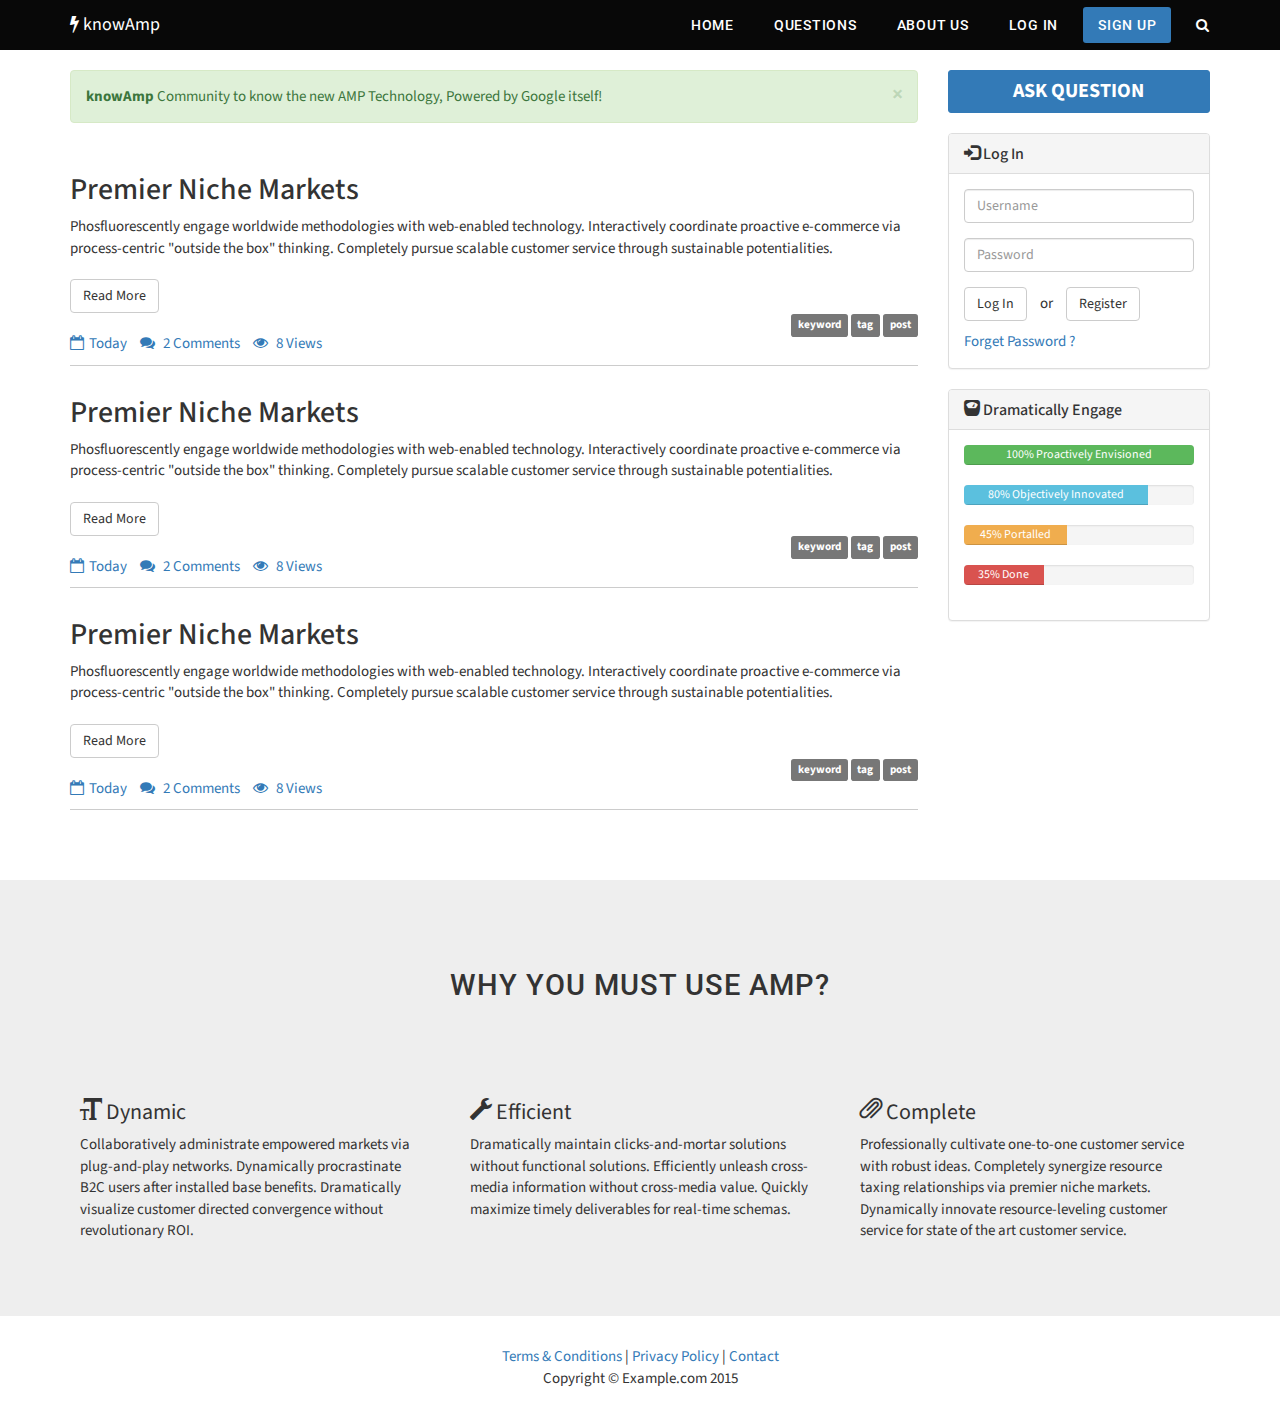
<file: index.html>
<!DOCTYPE html>
<!-- Template by Quackit.com -->
<html lang="en">
<head>
    <meta charset="utf-8">
    <meta http-equiv="X-UA-Compatible" content="IE=edge">
    <meta name="viewport" content="width=device-width, initial-scale=1">
    <!-- The above 3 meta tags *must* come first in the head; any other head content must come *after* these tags -->

    <title> knowAmp | Q&A Community </title>

    <!-- Bootstrap Core CSS -->
    <link href="css/bootstrap.min.css" rel="stylesheet">

    <!-- Custom CSS: You can use this stylesheet to override any Bootstrap styles and/or apply your own styles -->
    <link href="https://maxcdn.bootstrapcdn.com/font-awesome/4.7.0/css/font-awesome.min.css" rel="stylesheet" integrity="sha384-wvfXpqpZZVQGK6TAh5PVlGOfQNHSoD2xbE+QkPxCAFlNEevoEH3Sl0sibVcOQVnN" crossorigin="anonymous">
    <link href="https://fonts.googleapis.com/css?family=Roboto:400,500,700|Source+Sans+Pro:400,600" rel="stylesheet">
    <link href="css/custom.css" rel="stylesheet">

    <!-- HTML5 Shim and Respond.js IE8 support of HTML5 elements and media queries -->
    <!-- WARNING: Respond.js doesn't work if you view the page via file:// -->
    <!--[if lt IE 9]>
        <script src="https://oss.maxcdn.com/libs/html5shiv/3.7.0/html5shiv.js"></script>
        <script src="https://oss.maxcdn.com/libs/respond.js/1.4.2/respond.min.js"></script>
    <![endif]-->

</head>

<body>

    <!-- Navigation -->
    <nav class="navbar navbar-fixed-top" role="navigation">
        <div class="container">
            <!-- Logo and responsive toggle -->
            <div class="navbar-header">
                <button type="button" class="navbar-toggle" data-toggle="collapse" data-target="#navbar">
                    <span class="sr-only">Toggle navigation</span>
                    <span class="icon-bar"></span>
                    <span class="icon-bar"></span>
                    <span class="icon-bar"></span>
                </button>
                <a class="navbar-brand" href="#"><i class="fa fa-bolt" aria-hidden="true"></i> knowAmp </a>
            </div>
            <!-- Navbar links -->
            <div class="collapse navbar-collapse" id="navbar">
                <ul class="nav navbar-nav navbar-right">
                    <li class="active">
                        <a href="#">home</a>
                    </li>
                    <li>
                        <a href="#">questions</a>
                    </li>
                    <li>
                        <a href="#">about us</a>
                    </li> 
                    <li class="log_sign">
                    	<a href="#">log in</a>
                    </li>
                    <li class="log_sign sign_up">
                    	<a href="#">Sign Up</a>
                    </li>
                    <li>
                    	<a href="" role="button" data-toggle="modal" data-target="#myModal_search"> <i class="fa fa-search" aria-hidden="true"></i> </a>
                    </li>  
                </ul>

            </div>
            <!-- /.navbar-collapse -->
        </div>
        <!-- /.container -->
    </nav>

    <!-- Search Modal -->
<div class="modal search_modal fade" id="myModal_search" tabindex="-1" role="dialog" aria-labelledby="myModalLabel">
  	<div class="modal-dialog" role="document">
	    <div class="modal-content">
	      	<div class="modal-body">
	      		<h3 class="search_title"> Search knowAmp  </h3>
	        	<form class="main-search">
	        		<div class="form-group">
	        			<input type="search" name="main-search" class="form-control" placeholder="Enter Your Query Here...">
	        			<button type="submit" class="btn"> <i class="fa fa-search" aria-hidden="true"></i> </button>
	        		</div>

	        		<button type="button" class="close-modal" data-dismiss="modal" aria-label="Close"><span>&times;</span></button>
	        	</form>
	      	</div>
	    </div>
  	</div>
</div>

<section class="main_content">
	<div class="container">
	  
	  	<div class="row">
			<!-- Left Column -->
			<div class="col-sm-9">
			
				<!-- Alert -->
				<div class="alert alert-success alert-dismissible" role="alert">
					<button type="button" class="close" data-dismiss="alert" aria-label="Close"><span aria-hidden="true">&times;</span></button>
					<strong>knowAmp</strong> Community to know the new AMP Technology, Powered by Google itself! 
				</div>		
			
				<!-- Articles -->
				<div class="row">
					<div class="col-xs-12">
						<div class="question_box">
							<h2>Premier Niche Markets</h2>
							<p>Phosfluorescently engage worldwide methodologies with web-enabled technology. Interactively coordinate proactive e-commerce via process-centric "outside the box" thinking. Completely pursue scalable customer service through sustainable potentialities.</p>
							<p><button class="btn btn-default">Read More</button></p>
							<p class="pull-right"><span class="label label-default">keyword</span> <span class="label label-default">tag</span> <span class="label label-default">post</span></p>
							<ul class="list-inline review_visit ">
								<li><a href="#"><i class="fa fa-calendar-o" aria-hidden="true"></i>Today</a></li>
								<li><a href="#"><i class="fa fa-comments" aria-hidden="true"></i> 2 Comments</a></li>
								<li><a href="#"><i class="fa fa-eye" aria-hidden="true"></i> 8 Views</a></li>
							</ul>
						</div>				
						<div class="question_box">
							<h2>Premier Niche Markets</h2>
							<p>Phosfluorescently engage worldwide methodologies with web-enabled technology. Interactively coordinate proactive e-commerce via process-centric "outside the box" thinking. Completely pursue scalable customer service through sustainable potentialities.</p>
							<p><button class="btn btn-default">Read More</button></p>
							<p class="pull-right"><span class="label label-default">keyword</span> <span class="label label-default">tag</span> <span class="label label-default">post</span></p>
							<ul class="list-inline review_visit ">
								<li><a href="#"><i class="fa fa-calendar-o" aria-hidden="true"></i>Today</a></li>
								<li><a href="#"><i class="fa fa-comments" aria-hidden="true"></i> 2 Comments</a></li>
								<li><a href="#"><i class="fa fa-eye" aria-hidden="true"></i> 8 Views</a></li>
							</ul>
						</div>				
						<div class="question_box">
							<h2>Premier Niche Markets</h2>
							<p>Phosfluorescently engage worldwide methodologies with web-enabled technology. Interactively coordinate proactive e-commerce via process-centric "outside the box" thinking. Completely pursue scalable customer service through sustainable potentialities.</p>
							<p><button class="btn btn-default">Read More</button></p>
							<p class="pull-right"><span class="label label-default">keyword</span> <span class="label label-default">tag</span> <span class="label label-default">post</span></p>
							<ul class="list-inline review_visit ">
								<li><a href="#"><i class="fa fa-calendar-o" aria-hidden="true"></i>Today</a></li>
								<li><a href="#"><i class="fa fa-comments" aria-hidden="true"></i> 2 Comments</a></li>
								<li><a href="#"><i class="fa fa-eye" aria-hidden="true"></i> 8 Views</a></li>
							</ul>
						</div>						
					</div>
				</div>
			</div><!--/Center Column-->


		  <!-- Right Column -->
			<div class="col-sm-3">

				<!-- Ask Question Button -->

				<div class="ask_question">
					<a href="#"> Ask Question </a>
				</div>
 
				<!-- Form --> 
				<div class="panel panel-default login_box">
					<div class="panel-heading">
						<h3 class="panel-title">
							<span class="glyphicon glyphicon-log-in"></span> 
							Log In
						</h3>
					</div>
					<div class="panel-body">
						<form>
							<div class="form-group">
								<input type="text" class="form-control" id="uid" name="uid" placeholder="Username">
							</div>
							<div class="form-group">
								<input type="password" class="form-control" id="pwd" name="pwd" placeholder="Password">
							</div>
							<button type="submit" class="btn btn-default">Log In</button> <span> or </span>
							<a href="#" class="btn btn-default register"> Register </a>
							<p class="space10"> <a href="#myModal_reset" data-toggle="modal" data-target="#myModal_reset"> Forget Password ? </a> </p>
						</form>
					</div>
				</div>
	 
				<!-- Progress Bars -->
				<div class="panel panel-default">
					<div class="panel-heading">
						<h3 class="panel-title">
							<span class="glyphicon glyphicon-scale"></span> 
							Dramatically Engage
						</h3>
					</div>
					<div class="panel-body">
						<div class="progress">
							<div class="progress-bar progress-bar-success" role="progressbar" aria-valuenow="100"
							aria-valuemin="0" aria-valuemax="100" style="width:100%">
								100% Proactively Envisioned
							</div>
						</div>
						<div class="progress">
							<div class="progress-bar progress-bar-info" role="progressbar" aria-valuenow="80"
							aria-valuemin="0" aria-valuemax="100" style="width:80%">
								80% Objectively Innovated
							</div>
						</div>
						<div class="progress">
							<div class="progress-bar progress-bar-warning" role="progressbar" aria-valuenow="45"
							aria-valuemin="0" aria-valuemax="100" style="width:45%">
								45% Portalled
							</div>
						</div>
						<div class="progress">
							<div class="progress-bar progress-bar-danger" role="progressbar" aria-valuenow="35"
							aria-valuemin="0" aria-valuemax="100" style="width:35%">
								35% Done
							</div>
						</div>
					</div>
				</div>				

			</div><!--/Right Column -->
		</div>

	</div><!--/container-fluid-->
</section>



    <!-- Reset Modal -->
<div class="modal search_modal fade" id="myModal_reset" tabindex="-1" role="dialog" aria-labelledby="myModalLabel">
  	<div class="modal-dialog" role="document">
	    <div class="modal-content">
	      	<div class="modal-body">
	      		<h3 class="search_title"> No worries, we have your back !!   </h3>
	        	<form class="main-search main-forget">
	        		<div class="form-group">
	        			<input type="search" name="main-search" class="form-control" placeholder="Registered Email Address">
	        		</div>
	        		<div class="form-group text-center">
	        			<a role="button" href="reset.html" class="btn btn-primary">Reset Password</a>
	        		</div>

	        		<button type="button" class="close-modal" data-dismiss="modal" aria-label="Close"><span>&times;</span></button>

	        		<p class="note">
	        			Note: After Entering your email address here, please check your email for your password reset link. <br><br> Thanks for being with knowAmp.com Community.
	        		</p>
	        	</form>
	      	</div>
	    </div>
  	</div>
</div>

	<section class="why_amp">
		
		<div class="footer-blurb">
			<div class="container">
				<div class="row">
					<div class="col-md-12">
						<h3 class="title"> why you must use amp? </h3>
					</div>
				</div>
				<div class="row">
					<div class="col-sm-4 footer-blurb-item">
						<h3><span class="glyphicon glyphicon-text-size"></span> Dynamic</h3>
						<p>Collaboratively administrate empowered markets via plug-and-play networks. Dynamically procrastinate B2C users after installed base benefits. Dramatically visualize customer directed convergence without revolutionary ROI.</p>
					</div>
					<div class="col-sm-4 footer-blurb-item">
						<h3><span class="glyphicon glyphicon-wrench"></span> Efficient</h3>
						<p>Dramatically maintain clicks-and-mortar solutions without functional solutions. Efficiently unleash cross-media information without cross-media value. Quickly maximize timely deliverables for real-time schemas. </p>
					</div>
					<div class="col-sm-4 footer-blurb-item">
						<h3><span class="glyphicon glyphicon-paperclip"></span> Complete</h3>
						<p>Professionally cultivate one-to-one customer service with robust ideas. Completely synergize resource taxing relationships via premier niche markets. Dynamically innovate resource-leveling customer service for state of the art customer service.</p>
					</div>

				</div>
				<!-- /.row -->	
			</div>
        </div>
	</section>
	
	<footer>
        
        <div class="small-print">
        	<div class="container">
        		<p><a href="#">Terms &amp; Conditions</a> | <a href="#">Privacy Policy</a> | <a href="#">Contact</a></p>
        		<p>Copyright &copy; Example.com 2015 </p>
        	</div>
        </div>
	</footer>

	
    <!-- jQuery -->
    <script src="js/jquery-1.11.3.min.js"></script>

    <!-- Bootstrap Core JavaScript -->
    <script src="js/bootstrap.min.js"></script>
	
	<!-- IE10 viewport bug workaround -->
	<script src="js/ie10-viewport-bug-workaround.js"></script>
	
	<!-- Placeholder Images -->
	<script src="js/holder.min.js"></script>

	<script type="text/javascript">
		$('#myModal_search').on('shown.bs.modal', function (e) {
		  	$('.modal-open').css('padding-right', '0');
		  	console.log('pass');
		});
	</script>
	
</body>

</html>
</file>
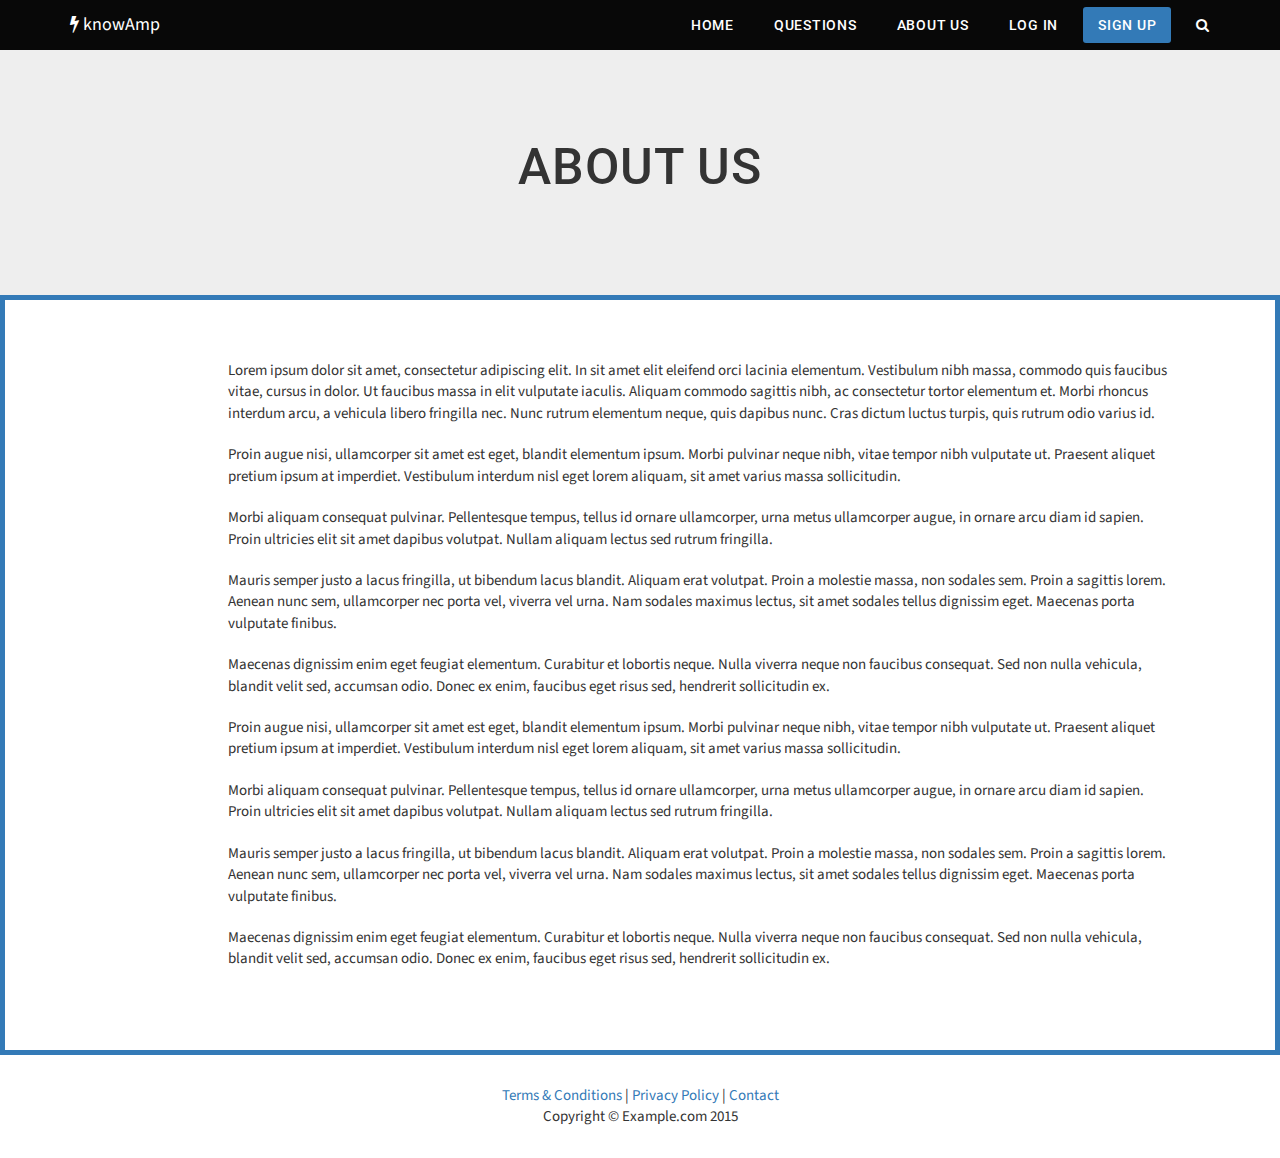
<file: about.html>
<!DOCTYPE html>
<!-- Template by Quackit.com -->
<html lang="en">
<head>
    <meta charset="utf-8">
    <meta http-equiv="X-UA-Compatible" content="IE=edge">
    <meta name="viewport" content="width=device-width, initial-scale=1">
    <!-- The above 3 meta tags *must* come first in the head; any other head content must come *after* these tags -->

    <title> knowAmp | Q&A Community </title>

    <!-- Bootstrap Core CSS -->
    <link href="css/bootstrap.min.css" rel="stylesheet">

    <!-- Custom CSS: You can use this stylesheet to override any Bootstrap styles and/or apply your own styles -->
    <link href="https://maxcdn.bootstrapcdn.com/font-awesome/4.7.0/css/font-awesome.min.css" rel="stylesheet" integrity="sha384-wvfXpqpZZVQGK6TAh5PVlGOfQNHSoD2xbE+QkPxCAFlNEevoEH3Sl0sibVcOQVnN" crossorigin="anonymous">
    <link href="https://fonts.googleapis.com/css?family=Roboto:400,500,700|Source+Sans+Pro:400,600" rel="stylesheet">
    <link href="css/custom.css" rel="stylesheet">

    <!-- HTML5 Shim and Respond.js IE8 support of HTML5 elements and media queries -->
    <!-- WARNING: Respond.js doesn't work if you view the page via file:// -->
    <!--[if lt IE 9]>
        <script src="https://oss.maxcdn.com/libs/html5shiv/3.7.0/html5shiv.js"></script>
        <script src="https://oss.maxcdn.com/libs/respond.js/1.4.2/respond.min.js"></script>
    <![endif]-->

</head>

<body>

    <!-- Navigation -->
    <nav class="navbar navbar-fixed-top" role="navigation">
        <div class="container">
            <!-- Logo and responsive toggle -->
            <div class="navbar-header">
                <button type="button" class="navbar-toggle" data-toggle="collapse" data-target="#navbar">
                    <span class="sr-only">Toggle navigation</span>
                    <span class="icon-bar"></span>
                    <span class="icon-bar"></span>
                    <span class="icon-bar"></span>
                </button>
                <a class="navbar-brand" href="#"><i class="fa fa-bolt" aria-hidden="true"></i> knowAmp </a>
            </div>
            <!-- Navbar links -->
            <div class="collapse navbar-collapse" id="navbar">
                <ul class="nav navbar-nav navbar-right">
                    <li class="active">
                        <a href="#">home</a>
                    </li>
                    <li>
                        <a href="#">questions</a>
                    </li>
                    <li>
                        <a href="#">about us</a>
                    </li> 
                    <li class="log_sign">
                    	<a href="#">log in</a>
                    </li>
                    <li class="log_sign sign_up">
                    	<a href="#">Sign Up</a>
                    </li>
                    <li>
                    	<a href="" role="button" data-toggle="modal" data-target="#myModal_search"> <i class="fa fa-search" aria-hidden="true"></i> </a>
                    </li>  
                </ul>

            </div>
            <!-- /.navbar-collapse -->
        </div>
        <!-- /.container -->
    </nav>

    <!-- Search Modal -->
	<div class="modal search_modal fade" id="myModal_search" tabindex="-1" role="dialog" aria-labelledby="myModalLabel">
	  	<div class="modal-dialog" role="document">
		    <div class="modal-content">
		      	<div class="modal-body">
		      		<h3 class="search_title"> Search knowAmp  </h3>
		        	<form class="main-search">
		        		<div class="form-group">
		        			<input type="search" name="main-search" class="form-control" placeholder="Enter Your Query Here...">
		        			<button type="submit" class="btn"> <i class="fa fa-search" aria-hidden="true"></i> </button>
		        		</div>

		        		<button type="button" class="close-modal" data-dismiss="modal" aria-label="Close"><span>&times;</span></button>
		        	</form>
		      	</div>
		    </div>
	  	</div>
	</div>

	<section class="main_content abt_content">
		<div class="container">
		  	<div class="row">
		  		<div class="col-md-12">
		  			<h1 class="title">about us</h1>
		  		</div>
			</div>
		</div>
	</section>

	<section class="main_content content">
		<div class="container">		
			<div class="row">
				<div class="col-md-10 col-md-offset-1">
					<p>
						Lorem ipsum dolor sit amet, consectetur adipiscing elit. In sit amet elit eleifend orci lacinia elementum. Vestibulum nibh massa, commodo quis faucibus vitae, cursus in dolor. Ut faucibus massa in elit vulputate iaculis.
						Aliquam commodo sagittis nibh, ac consectetur tortor elementum et. Morbi rhoncus interdum arcu, a vehicula libero fringilla nec. Nunc rutrum elementum neque, quis dapibus nunc. Cras dictum luctus turpis, quis rutrum odio varius id. 
					</p>

					<p>
						Proin augue nisi, ullamcorper sit amet est eget, blandit elementum ipsum. Morbi pulvinar neque nibh, vitae tempor nibh vulputate ut. Praesent aliquet pretium ipsum at imperdiet. Vestibulum interdum nisl eget lorem aliquam, sit amet varius massa sollicitudin. 
					</p>

					<p>
						Morbi aliquam consequat pulvinar. Pellentesque tempus, tellus id ornare ullamcorper, urna metus ullamcorper augue, in ornare arcu diam id sapien. Proin ultricies elit sit amet dapibus volutpat. Nullam aliquam lectus sed rutrum fringilla.
					</p>

					<p>
						Mauris semper justo a lacus fringilla, ut bibendum lacus blandit. Aliquam erat volutpat. Proin a molestie massa, non sodales sem. Proin a sagittis lorem. Aenean nunc sem, ullamcorper nec porta vel, viverra vel urna. Nam sodales maximus lectus, sit amet sodales tellus dignissim eget. Maecenas porta vulputate finibus. 
					</p>
					<p>
						Maecenas dignissim enim eget feugiat elementum. Curabitur et lobortis neque. Nulla viverra neque non faucibus consequat. Sed non nulla vehicula, blandit velit sed, accumsan odio. Donec ex enim, faucibus eget risus sed, hendrerit sollicitudin ex.
					</p>

					<p>
						Proin augue nisi, ullamcorper sit amet est eget, blandit elementum ipsum. Morbi pulvinar neque nibh, vitae tempor nibh vulputate ut. Praesent aliquet pretium ipsum at imperdiet. Vestibulum interdum nisl eget lorem aliquam, sit amet varius massa sollicitudin. 
					</p>

					<p>
						Morbi aliquam consequat pulvinar. Pellentesque tempus, tellus id ornare ullamcorper, urna metus ullamcorper augue, in ornare arcu diam id sapien. Proin ultricies elit sit amet dapibus volutpat. Nullam aliquam lectus sed rutrum fringilla.
					</p>

					<p>
						Mauris semper justo a lacus fringilla, ut bibendum lacus blandit. Aliquam erat volutpat. Proin a molestie massa, non sodales sem. Proin a sagittis lorem. Aenean nunc sem, ullamcorper nec porta vel, viverra vel urna. Nam sodales maximus lectus, sit amet sodales tellus dignissim eget. Maecenas porta vulputate finibus. 
					</p>
					<p>
						Maecenas dignissim enim eget feugiat elementum. Curabitur et lobortis neque. Nulla viverra neque non faucibus consequat. Sed non nulla vehicula, blandit velit sed, accumsan odio. Donec ex enim, faucibus eget risus sed, hendrerit sollicitudin ex.
					</p>
				</div>
			</div>
		</div>
	</section>

	
	<footer>
        
        <div class="small-print">
        	<div class="container">
        		<p><a href="#">Terms &amp; Conditions</a> | <a href="#">Privacy Policy</a> | <a href="#">Contact</a></p>
        		<p>Copyright &copy; Example.com 2015 </p>
        	</div>
        </div>
	</footer>

	
    <!-- jQuery -->
    <script src="js/jquery-1.11.3.min.js"></script>

    <!-- Bootstrap Core JavaScript -->
    <script src="js/bootstrap.min.js"></script>
	
	<!-- IE10 viewport bug workaround -->
	<script src="js/ie10-viewport-bug-workaround.js"></script>
	
	<!-- Placeholder Images -->
	<script src="js/holder.min.js"></script>

	<script type="text/javascript">
		$('#myModal_search').on('shown.bs.modal', function (e) {
		  	$('.modal-open').css('padding-right', '0');
		  	console.log('pass');
		});
	</script>
	
</body>

</html>
</file>
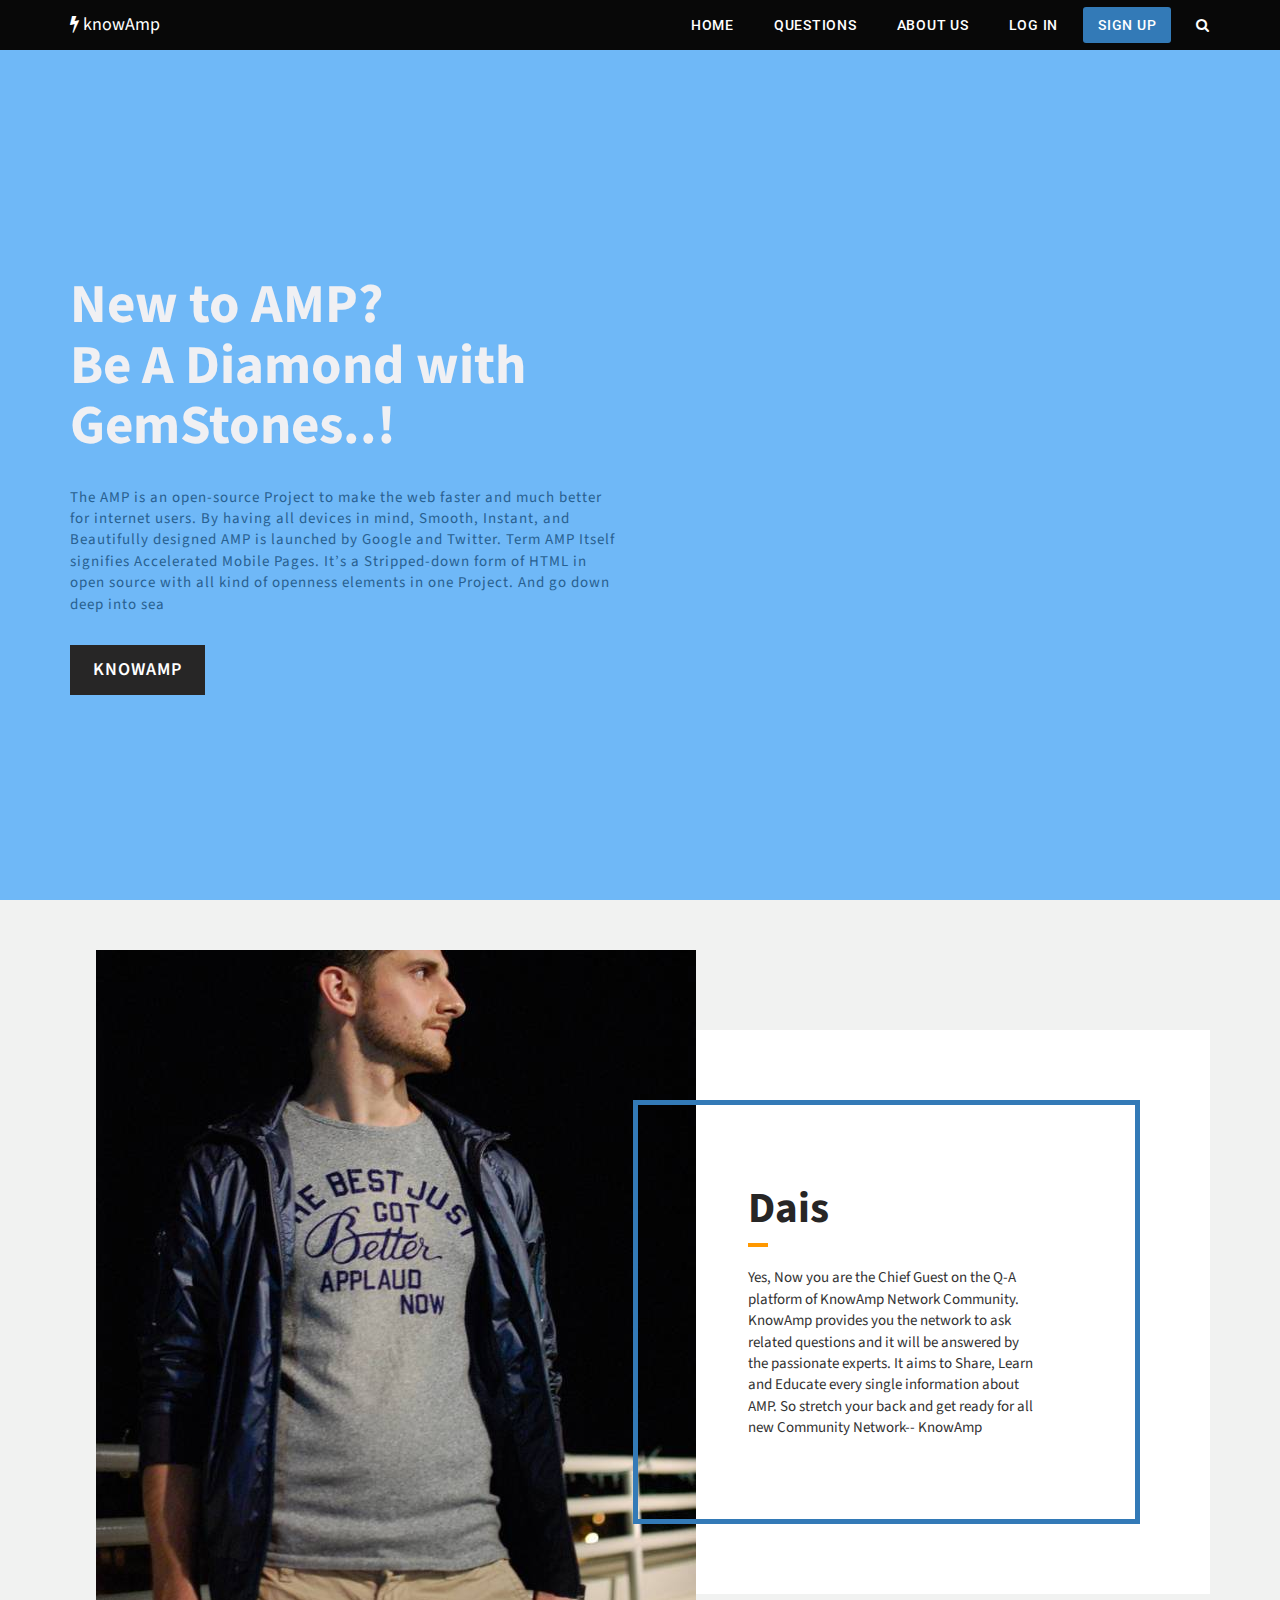
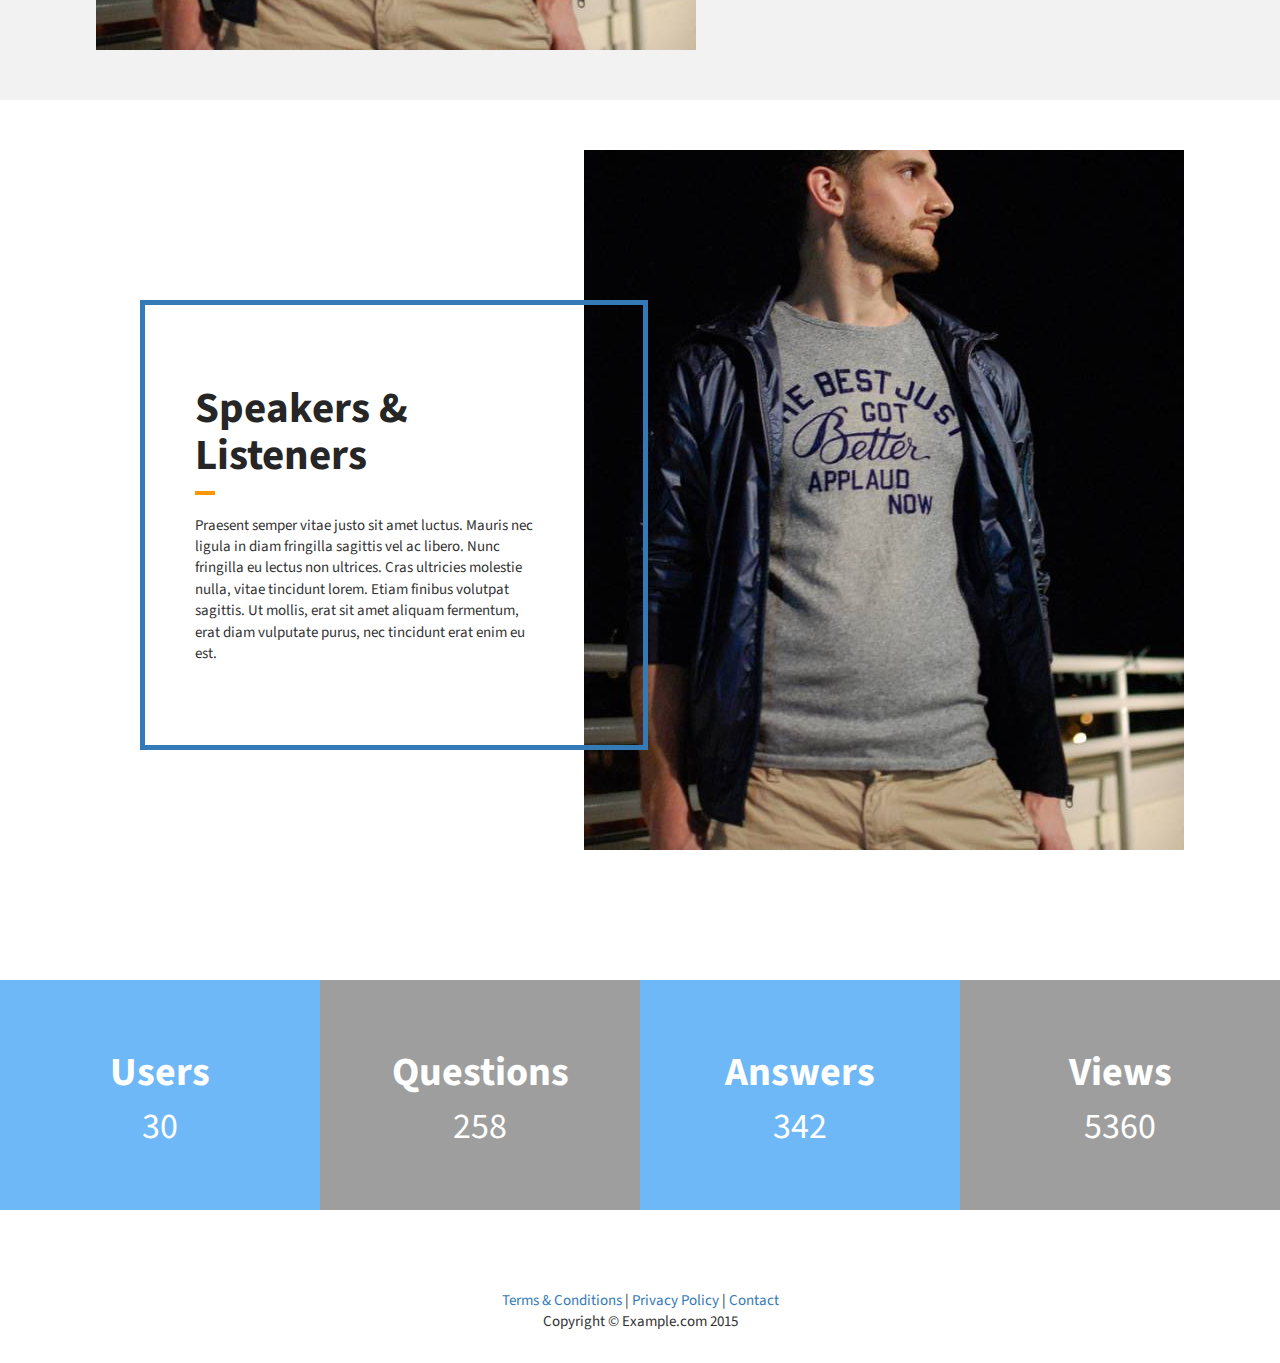
<file: aboutus.html>
<!DOCTYPE html>
<!-- Template by Quackit.com -->
<html lang="en">
<head>
    <meta charset="utf-8">
    <meta http-equiv="X-UA-Compatible" content="IE=edge">
    <meta name="viewport" content="width=device-width, initial-scale=1">
    <!-- The above 3 meta tags *must* come first in the head; any other head content must come *after* these tags -->

    <title> knowAmp | Q&A Community </title>

    <!-- Bootstrap Core CSS -->
    <link href="css/bootstrap.min.css" rel="stylesheet">

    <!-- Custom CSS: You can use this stylesheet to override any Bootstrap styles and/or apply your own styles -->
    <link href="https://maxcdn.bootstrapcdn.com/font-awesome/4.7.0/css/font-awesome.min.css" rel="stylesheet" integrity="sha384-wvfXpqpZZVQGK6TAh5PVlGOfQNHSoD2xbE+QkPxCAFlNEevoEH3Sl0sibVcOQVnN" crossorigin="anonymous">
    <link href="https://fonts.googleapis.com/css?family=Roboto:400,500,700|Source+Sans+Pro:400,600" rel="stylesheet">
    <link href="css/custom.css" rel="stylesheet">

    <!-- HTML5 Shim and Respond.js IE8 support of HTML5 elements and media queries -->
    <!-- WARNING: Respond.js doesn't work if you view the page via file:// -->
    <!--[if lt IE 9]>
        <script src="https://oss.maxcdn.com/libs/html5shiv/3.7.0/html5shiv.js"></script>
        <script src="https://oss.maxcdn.com/libs/respond.js/1.4.2/respond.min.js"></script>
    <![endif]-->

</head>

<body>

    <!-- Navigation -->
    <nav class="navbar navbar-fixed-top" role="navigation">
        <div class="container">
            <!-- Logo and responsive toggle -->
            <div class="navbar-header">
                <button type="button" class="navbar-toggle" data-toggle="collapse" data-target="#navbar">
                    <span class="sr-only">Toggle navigation</span>
                    <span class="icon-bar"></span>
                    <span class="icon-bar"></span>
                    <span class="icon-bar"></span>
                </button>
                <a class="navbar-brand" href="#"><i class="fa fa-bolt" aria-hidden="true"></i> knowAmp </a>
            </div>
            <!-- Navbar links -->
            <div class="collapse navbar-collapse" id="navbar">
                <ul class="nav navbar-nav navbar-right">
                    <li class="active">
                        <a href="#">home</a>
                    </li>
                    <li>
                        <a href="#">questions</a>
                    </li>
                    <li>
                        <a href="#">about us</a>
                    </li> 
                    <li class="log_sign">
                    	<a href="#">log in</a>
                    </li>
                    <li class="log_sign sign_up">
                    	<a href="#">Sign Up</a>
                    </li>
                    <li>
                    	<a href="" role="button" data-toggle="modal" data-target="#myModal_search"> <i class="fa fa-search" aria-hidden="true"></i> </a>
                    </li>  
                </ul>

            </div>
            <!-- /.navbar-collapse -->
        </div>
        <!-- /.container -->
    </nav>

    <!-- Search Modal -->
	<div class="modal search_modal fade" id="myModal_search" tabindex="-1" role="dialog" aria-labelledby="myModalLabel">
	  	<div class="modal-dialog" role="document">
		    <div class="modal-content">
		      	<div class="modal-body">
		      		<h3 class="search_title"> Search knowAmp  </h3>
		        	<form class="main-search">
		        		<div class="form-group">
		        			<input type="search" name="main-search" class="form-control" placeholder="Enter Your Query Here...">
		        			<button type="submit" class="btn"> <i class="fa fa-search" aria-hidden="true"></i> </button>
		        		</div>

		        		<button type="button" class="close-modal" data-dismiss="modal" aria-label="Close"><span>&times;</span></button>
		        	</form>
		      	</div>
		    </div>
	  	</div>
	</div>

	<section class="hero_banner">
		<div class="view_table">
			<div class="view_cell">
				<div class="container">
					<div class="row">
						<div class="col-md-6">
							<h1 class="hero_name"> New to AMP? <br> Be A Diamond with GemStones..! </h1>
							<p>
								The AMP is an open-source Project to make the web faster and much better for internet users. By having all devices in mind, Smooth, Instant, and Beautifully designed AMP is launched by Google and Twitter. Term AMP Itself signifies Accelerated Mobile Pages. It’s a Stripped-down form of HTML in open source with all kind of openness elements in one Project. And go down deep into sea

							</p>
							<a href="#" class="btn"> KnowAmp </a>
						</div>
					</div>
				</div><!--/container-->	
			</div>
		</div>
	</section>

	<section class="inner_padding offwhite_content">
		<div class="container">
			<div class="row">
				<div class="col-md-7">
					<div class="right_img">
						<img src="img/abstract-h-g-400-500-2.jpg" class="img-responsive center-block">
					</div>
				</div>
				<div class="col-md-5">
					<div class="left_content">
						<div class="content">
							<h3 class="content_name"> Dais </h3>
							<p>
								Yes, Now you are the Chief Guest on the Q-A platform of KnowAmp Network Community. KnowAmp  provides you the network to ask related questions and it will be answered by the passionate experts.
								It aims to Share, Learn and Educate every single information about AMP. So stretch your back and get ready for all new Community Network-- KnowAmp
	
							</p>
						</div>
					</div>
				</div>
			</div>
		</div>
	</section>

	<section class="inner_padding orange_content">
		<div class="container">
			<div class="row">
				<div class="col-md-7 col-md-push-5">
					<div class="right_img">
						<img src="img/abstract-h-g-400-500-2.jpg" class="img-responsive center-block">
					</div>
				</div>
				<div class="col-md-5 col-md-pull-7">
					<div class="left_content right_content">
						<div class="content">
							<h3 class="content_name"> Speakers & Listeners </h3>
							<p>
								Praesent semper vitae justo sit amet luctus. Mauris nec ligula in diam fringilla sagittis vel ac libero. Nunc fringilla eu lectus non ultrices. Cras ultricies molestie nulla, vitae tincidunt lorem. Etiam finibus volutpat sagittis. Ut mollis, erat sit amet aliquam fermentum, erat diam vulputate purus, nec tincidunt erat enim eu est.	
							</p>
						</div>
					</div>
				</div>
			</div>
		</div>
	</section>
	
	<section class="counter_que">
		<div class="container-fluid">
			<div class="row">
				<div class="col-md-3 col-sm-3 blue_bg">
					<div class="counter_content">
						<div class="view_table">
							<div class="view_cell">
								<h4> users </h4>
								<p class="count"> 30 </p>
							</div>
						</div>
					</div>
				</div>
				<div class="col-md-3 col-sm-3 grey_bg">
					<div class="counter_content">
						<div class="view_table">
							<div class="view_cell">
								<h4> Questions </h4>
								<p class="count"> 258 </p>
							</div>
						</div>
					</div>
				</div>
				<div class="col-md-3 col-sm-3 blue_bg">
					<div class="counter_content">
						<div class="view_table">
							<div class="view_cell">
								<h4> Answers </h4>
								<p class="count"> 342 </p>
							</div>
						</div>
					</div>
				</div>
				<div class="col-md-3 col-sm-3 grey_bg">
					<div class="counter_content">
						<div class="view_table">
							<div class="view_cell">
								<h4> Views </h4>
								<p class="count"> 5360 </p>
							</div>
						</div>
					</div>
				</div>
			</div>
		</div>
	</section>

	<footer>
        
        <div class="small-print">
        	<div class="container">
        		<p><a href="#">Terms &amp; Conditions</a> | <a href="#">Privacy Policy</a> | <a href="#">Contact</a></p>
        		<p>Copyright &copy; Example.com 2015 </p>
        	</div>
        </div>
	</footer>

	
    <!-- jQuery -->
    <script src="js/jquery-1.11.3.min.js"></script>

    <!-- Bootstrap Core JavaScript -->
    <script src="js/bootstrap.min.js"></script>
	
	<!-- IE10 viewport bug workaround -->
	<script src="js/ie10-viewport-bug-workaround.js"></script>
	
	<!-- Placeholder Images -->
	<script src="js/holder.min.js"></script>

	<script type="text/javascript">
		$('#myModal_search').on('shown.bs.modal', function (e) {
		  	$('.modal-open').css('padding-right', '0');
		  	console.log('pass');
		});
	</script>

	<script type="text/javascript">
		
		jQuery(function($) { // DOM ready and $ in scope

			/**
			 * inViewport jQuery plugin by Roko C.B.
			 * http://stackoverflow.com/a/26831113/383904
			 * Returns a callback function with an argument holding
			 * the current amount of px an element is visible in viewport
			 * (The min returned value is 0 (element outside of viewport)
			 */
			;(function($, win) {
			  $.fn.inViewport = function(cb) {
			     return this.each(function(i,el) {
			       function visPx(){
			         var elH = $(el).outerHeight(),
			             H = $(win).height(),
			             r = el.getBoundingClientRect(), t=r.top, b=r.bottom;
			         return cb.call(el, Math.max(0, t>0? Math.min(elH, H-t) : (b<H?b:H)));  
			       }
			       visPx();
			       $(win).on("resize scroll", visPx);
			     });
			  };
			}(jQuery, window));

		  	$(".counter_que").inViewport(function(px) {
			    // if px>0 (entered V.port) and
			    // if prop initNumAnim flag is not yet set = Animate numbers
			    if(px>0 && !this.initNumAnim) { 
			      this.initNumAnim = true; // Set flag to true to prevent re-running the same animation
			      	$('.count').each(function () {
					    $(this).prop('Counter',0).animate({
					        Counter: $(this).text()
					    }, {
					        duration: 3000,
					        easing: 'swing',
					        step: function (now) {
					            $(this).text(Math.ceil(now));
					        }
					    });
					});
			    }
		  });

		});
	</script>
	
</body>

</html>
</file>
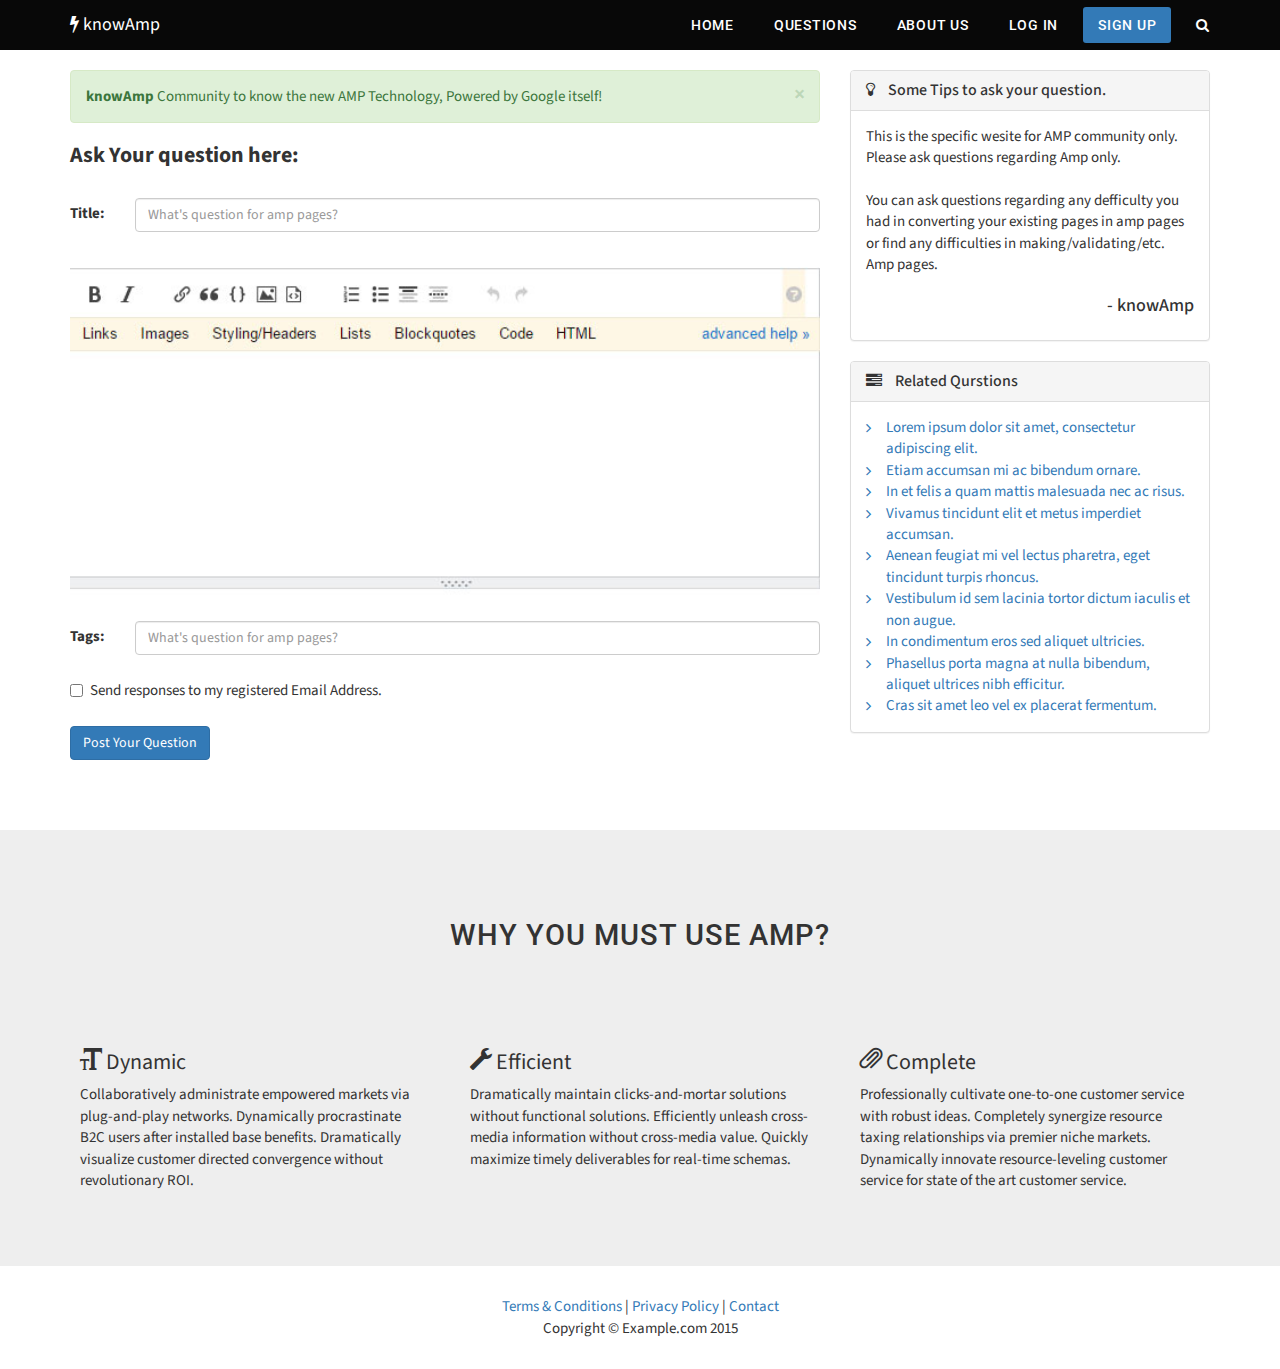
<file: ask_que.html>
<!DOCTYPE html>
<!-- Template by Quackit.com -->
<html lang="en">
<head>
    <meta charset="utf-8">
    <meta http-equiv="X-UA-Compatible" content="IE=edge">
    <meta name="viewport" content="width=device-width, initial-scale=1">
    <!-- The above 3 meta tags *must* come first in the head; any other head content must come *after* these tags -->

    <title> knowAmp | Q&A Community </title>

    <!-- Bootstrap Core CSS -->
    <link href="css/bootstrap.min.css" rel="stylesheet">

    <!-- Custom CSS: You can use this stylesheet to override any Bootstrap styles and/or apply your own styles -->
    <link href="https://maxcdn.bootstrapcdn.com/font-awesome/4.7.0/css/font-awesome.min.css" rel="stylesheet" integrity="sha384-wvfXpqpZZVQGK6TAh5PVlGOfQNHSoD2xbE+QkPxCAFlNEevoEH3Sl0sibVcOQVnN" crossorigin="anonymous">
    <link href="https://fonts.googleapis.com/css?family=Roboto:400,500,700|Source+Sans+Pro:400,600" rel="stylesheet">
    <link href="css/custom.css" rel="stylesheet">

    <!-- HTML5 Shim and Respond.js IE8 support of HTML5 elements and media queries -->
    <!-- WARNING: Respond.js doesn't work if you view the page via file:// -->
    <!--[if lt IE 9]>
        <script src="https://oss.maxcdn.com/libs/html5shiv/3.7.0/html5shiv.js"></script>
        <script src="https://oss.maxcdn.com/libs/respond.js/1.4.2/respond.min.js"></script>
    <![endif]-->

</head>

<body>

    <!-- Navigation -->
    <nav class="navbar navbar-fixed-top" role="navigation">
        <div class="container">
            <!-- Logo and responsive toggle -->
            <div class="navbar-header">
                <button type="button" class="navbar-toggle" data-toggle="collapse" data-target="#navbar">
                    <span class="sr-only">Toggle navigation</span>
                    <span class="icon-bar"></span>
                    <span class="icon-bar"></span>
                    <span class="icon-bar"></span>
                </button>
                <a class="navbar-brand" href="#"><i class="fa fa-bolt" aria-hidden="true"></i> knowAmp </a>
            </div>
            <!-- Navbar links -->
            <div class="collapse navbar-collapse" id="navbar">
                <ul class="nav navbar-nav navbar-right">
                    <li class="active">
                        <a href="#">home</a>
                    </li>
                    <li>
                        <a href="#">questions</a>
                    </li>
                    <li>
                        <a href="#">about us</a>
                    </li> 
                    <li class="log_sign">
                    	<a href="#">log in</a>
                    </li>
                    <li class="log_sign sign_up">
                    	<a href="#">Sign Up</a>
                    </li>
                    <li>
                    	<a href="" role="button" data-toggle="modal" data-target="#myModal_search"> <i class="fa fa-search" aria-hidden="true"></i> </a>
                    </li>  
                </ul>

            </div>
            <!-- /.navbar-collapse -->
        </div>
        <!-- /.container -->
    </nav>

	<!-- Search Modal -->
	<div class="modal search_modal fade" id="myModal_search" tabindex="-1" role="dialog" aria-labelledby="myModalLabel">
	  	<div class="modal-dialog" role="document">
		    <div class="modal-content">
		      	<div class="modal-body">
		      		<h3 class="search_title"> Search knowAmp  </h3>
		        	<form class="main-search">
		        		<div class="form-group">
		        			<input type="search" name="main-search" class="form-control" placeholder="Enter Your Query Here...">
		        			<button type="submit" class="btn"> <i class="fa fa-search" aria-hidden="true"></i> </button>
		        		</div>

		        		<button type="button" class="close-modal" data-dismiss="modal" aria-label="Close"><span>&times;</span></button>
		        	</form>
		      	</div>
		    </div>
	  	</div>
	</div>

	<section class="main_content">
		<div class="container">
		  
		  	<div class="row">
				<!-- Left Column -->
				<div class="col-md-8">
				
					<!-- Alert -->
					<div class="alert alert-success alert-dismissible" role="alert">
						<button type="button" class="close" data-dismiss="alert" aria-label="Close"><span aria-hidden="true">&times;</span></button>
						<strong>knowAmp</strong> Community to know the new AMP Technology, Powered by Google itself! 
					</div>							

					<h3 class="ans_count"> Ask Your question here: </h3>

					<div class="row">
						<div class="col-md-12">
							<form>
								<div class="form-group row">
									<label class="control-label col-md-1 space5">Title:</label>
									<div class="col-md-11">
										<input type="text" name="ask_question" class="form-control" placeholder="What's question for amp pages?">
									</div>
								</div>

								<div class="row form-group">
									<div class="col-md-12">
										<div class="custom_ans_box space20">
											<img src="img/placeholder_edit.jpg" class="img-responsive center-bolck wid100">
										</div>
									</div>
								</div>
								<div class="form-group row">
									<label class="control-label col-md-1 space5">Tags:</label>
									<div class="col-md-11">
										<input type="text" name="ask_question" class="form-control" placeholder="What's question for amp pages?">
									</div>
								</div>
								<div class="form-group row">
								    <div class="col-md-12">
								      <div class="checkbox">
								        <label class="f700">
								          <input type="checkbox"> Send responses to my registered Email Address.
								        </label>
								      </div>
								    </div>
								</div>
								<button type="submit" class="btn btn-default btn-primary">Post Your Question</button>
							</form>
						</div>
					</div>

				</div><!--/Center Column-->


			  	<!-- Right Column -->
				<div class="col-md-4">

					<!-- Ask Question Button -->
					<div class="panel panel-default">
						<div class="panel-heading">
							<h3 class="panel-title fa-fa-title">
								<i class="fa fa-lightbulb-o" aria-hidden="true"></i>
								Some Tips to ask your question.
							</h3>
						</div>
						<div class="panel-body">
							<p> This is the specific wesite for AMP community only. Please ask questions regarding Amp only. <br><br> You can ask questions regarding any defficulty you had in converting your existing pages in amp pages or find any difficulties in making/validating/etc. Amp pages. </p>
							<h4 class="space20 text-right">- knowAmp</h4>
						</div>
					</div>				
		 
					<!-- Progress Bars -->
					<div class="panel panel-default">
						<div class="panel-heading">
							<h3 class="panel-title fa-fa-title">
								<i class="fa fa-tasks" aria-hidden="true"></i>
								Related Qurstions
							</h3>
						</div>
						<div class="panel-body">
							<!-- <div class="space100"></div> -->
							<ul class="list-unstyled fa-angle-list">
								<li>
									<a href="#"> Lorem ipsum dolor sit amet, consectetur adipiscing elit. </a>
								</li>
								<li>
									<a href="#"> Etiam accumsan mi ac bibendum ornare. </a>
								</li>
								<li>
									<a href="#"> In et felis a quam mattis malesuada nec ac risus. </a>
								</li>
								<li>
									<a href="#"> Vivamus tincidunt elit et metus imperdiet accumsan. </a>
								</li>
								<li>
									<a href="#"> Aenean feugiat mi vel lectus pharetra, eget tincidunt turpis rhoncus. </a>
								</li>
								<li>
									<a href="#"> Vestibulum id sem lacinia tortor dictum iaculis et non augue. </a>
								</li>
								<li>
									<a href="#"> In condimentum eros sed aliquet ultricies. </a>
								</li>
								<li>
									<a href="#"> Phasellus porta magna at nulla bibendum, aliquet ultrices nibh efficitur. </a>
								</li>
								<li>
									<a href="#"> Cras sit amet leo vel ex placerat fermentum. </a>
								</li>
							</ul>
						</div>
					</div>				

				</div><!--/Right Column -->
			</div>

		</div><!--/container-fluid-->
	</section>

	<div class="modal search_modal fade" id="myModal_ask" tabindex="-1" role="dialog" aria-labelledby="myModalLabel">
	  	<div class="modal-dialog" role="document">
		    <div class="modal-content">
			    <div class="container">
			    	<div class="row">
			    		<div class="col-md-10 col-md-offset-1">
					      	<div class="modal-body ques_ask_box">
					      		<h3 class="search_title text-left"> Welcome to knowAmp  </h3>
					      		<p class="space20">
					      			We’d love to help you, but the reality is that not every question gets answered. To improve your chances, here are some tips:<br>
									Search, and research
								<br><br>
									Have you thoroughly searched for an answer before asking your question? Sharing your research helps everyone. Tell us what you found (on this site or elsewhere) and why it didn’t meet your needs. This demonstrates that you’ve taken the time to try to help yourself, it saves us from reiterating obvious answers, and above all, it helps you get a more specific and relevant answer!
					      		</p>
					        	<form class="main-search">
					        		<div class="form-group">
					        			<input type="search" name="main-search" class="form-control" placeholder="Enter Your Query Here...">
					        			<button type="submit" class="btn"> <i class="fa fa-search" aria-hidden="true"></i> </button>
					        		</div>

					        		<button type="button" class="close-modal" data-dismiss="modal" aria-label="Close"><span>&times;</span></button>
					        	</form>

					        	<p> Still upset about your question and stucked then ask the questtion and wait till someone get back to you.   <a href="#" class="ask_btn btn btn-default btn-info"> Ask Now </a> </p>
					      	</div> 		    			
			    		</div>
			    	</div>
			    </div>
		    </div>
	  	</div>
	</div>

	<section class="why_amp">
		
		<div class="footer-blurb">
			<div class="container">
				<div class="row">
					<div class="col-md-12">
						<h3 class="title"> why you must use amp? </h3>
					</div>
				</div>
				<div class="row">
					<div class="col-sm-4 footer-blurb-item">
						<h3><span class="glyphicon glyphicon-text-size"></span> Dynamic</h3>
						<p>Collaboratively administrate empowered markets via plug-and-play networks. Dynamically procrastinate B2C users after installed base benefits. Dramatically visualize customer directed convergence without revolutionary ROI.</p>
					</div>
					<div class="col-sm-4 footer-blurb-item">
						<h3><span class="glyphicon glyphicon-wrench"></span> Efficient</h3>
						<p>Dramatically maintain clicks-and-mortar solutions without functional solutions. Efficiently unleash cross-media information without cross-media value. Quickly maximize timely deliverables for real-time schemas. </p>
					</div>
					<div class="col-sm-4 footer-blurb-item">
						<h3><span class="glyphicon glyphicon-paperclip"></span> Complete</h3>
						<p>Professionally cultivate one-to-one customer service with robust ideas. Completely synergize resource taxing relationships via premier niche markets. Dynamically innovate resource-leveling customer service for state of the art customer service.</p>
					</div>

				</div>
				<!-- /.row -->	
			</div>
        </div>
	</section>
	
	<footer>
        
        <div class="small-print">
        	<div class="container">
        		<p><a href="#">Terms &amp; Conditions</a> | <a href="#">Privacy Policy</a> | <a href="#">Contact</a></p>
        		<p>Copyright &copy; Example.com 2015 </p>
        	</div>
        </div>
	</footer>

	
    <!-- jQuery -->
    <script src="js/jquery-1.11.3.min.js"></script>

    <!-- Bootstrap Core JavaScript -->
    <script src="js/bootstrap.min.js"></script>
	
	<!-- IE10 viewport bug workaround -->
	<script src="js/ie10-viewport-bug-workaround.js"></script>
	
	<!-- Placeholder Images -->
	<script src="js/holder.min.js"></script>

	<script type="text/javascript">
		$('#myModal_search').on('shown.bs.modal', function (e) {
		  	$('.modal-open').css('padding-right', '0');
		  	console.log('pass');
		});
	</script>
	
</body>

</html>
</file>
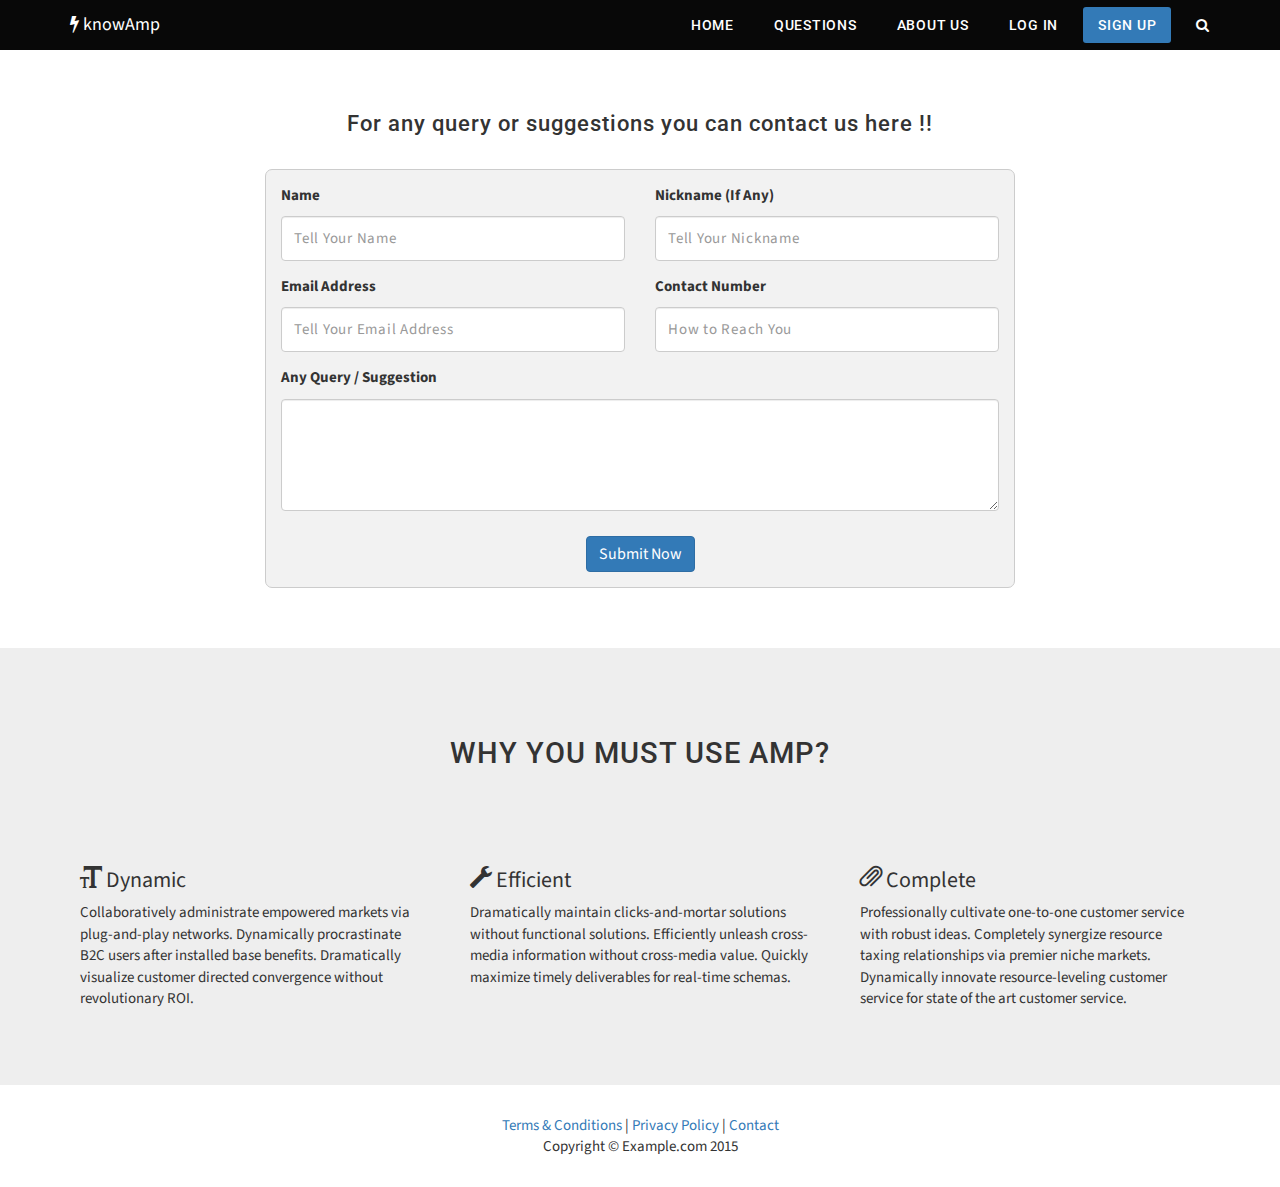
<file: contact.html>
<!DOCTYPE html>
<!-- Template by Quackit.com -->
<html lang="en">
<head>
    <meta charset="utf-8">
    <meta http-equiv="X-UA-Compatible" content="IE=edge">
    <meta name="viewport" content="width=device-width, initial-scale=1">
    <!-- The above 3 meta tags *must* come first in the head; any other head content must come *after* these tags -->

    <title> knowAmp | Contact Us </title>

    <!-- Bootstrap Core CSS -->
    <link href="css/bootstrap.min.css" rel="stylesheet">

    <!-- Custom CSS: You can use this stylesheet to override any Bootstrap styles and/or apply your own styles -->
    <link href="https://maxcdn.bootstrapcdn.com/font-awesome/4.7.0/css/font-awesome.min.css" rel="stylesheet" integrity="sha384-wvfXpqpZZVQGK6TAh5PVlGOfQNHSoD2xbE+QkPxCAFlNEevoEH3Sl0sibVcOQVnN" crossorigin="anonymous">
    <link href="https://fonts.googleapis.com/css?family=Roboto:400,500,700|Source+Sans+Pro:400,600" rel="stylesheet">
    <link href="css/custom.css" rel="stylesheet">

    <!-- HTML5 Shim and Respond.js IE8 support of HTML5 elements and media queries -->
    <!-- WARNING: Respond.js doesn't work if you view the page via file:// -->
    <!--[if lt IE 9]>
        <script src="https://oss.maxcdn.com/libs/html5shiv/3.7.0/html5shiv.js"></script>
        <script src="https://oss.maxcdn.com/libs/respond.js/1.4.2/respond.min.js"></script>
    <![endif]-->

</head>

<body>

    <!-- Navigation -->
    <nav class="navbar navbar-fixed-top" role="navigation">
        <div class="container">
            <!-- Logo and responsive toggle -->
            <div class="navbar-header">
                <button type="button" class="navbar-toggle" data-toggle="collapse" data-target="#navbar">
                    <span class="sr-only">Toggle navigation</span>
                    <span class="icon-bar"></span>
                    <span class="icon-bar"></span>
                    <span class="icon-bar"></span>
                </button>
                <a class="navbar-brand" href="#"><i class="fa fa-bolt" aria-hidden="true"></i> knowAmp </a>
            </div>
            <!-- Navbar links -->
            <div class="collapse navbar-collapse" id="navbar">
                <ul class="nav navbar-nav navbar-right">
                    <li class="active">
                        <a href="#">home</a>
                    </li>
                    <li>
                        <a href="#">questions</a>
                    </li>
                    <li>
                        <a href="#">about us</a>
                    </li> 
                    <li class="log_sign">
                    	<a href="#">log in</a>
                    </li>
                    <li class="log_sign sign_up">
                    	<a href="#">Sign Up</a>
                    </li>
                    <li>
                    	<a href="" role="button" data-toggle="modal" data-target="#myModal_search"> <i class="fa fa-search" aria-hidden="true"></i> </a>
                    </li>  
                </ul>

            </div>
            <!-- /.navbar-collapse -->
        </div>
        <!-- /.container -->
    </nav>

    <!-- Search Modal -->
	<div class="modal search_modal fade" id="myModal_search" tabindex="-1" role="dialog" aria-labelledby="myModalLabel">
	  	<div class="modal-dialog" role="document">
		    <div class="modal-content">
		      	<div class="modal-body">
		      		<h3 class="search_title"> Search knowAmp  </h3>
		        	<form class="main-search">
		        		<div class="form-group">
		        			<input type="search" name="main-search" class="form-control" placeholder="Enter Your Query Here...">
		        			<button type="submit" class="btn"> <i class="fa fa-search" aria-hidden="true"></i> </button>
		        		</div>

		        		<button type="button" class="close-modal" data-dismiss="modal" aria-label="Close"><span>&times;</span></button>
		        	</form>
		      	</div>
		    </div>
	  	</div>
	</div>

	<section class="signup_box">
		<div class="container">
			<div class="row">
				<div class="col-md-12">
					<h3 class="title">
						For any query or suggestions you can contact us here !!
					</h3>
				</div>
			</div>
			<div class="row">
				<div class="col-md-8 col-md-offset-2">
					<form class="middle_form">
						<div class="row">
							<div class="col-md-6 form-group">
								<label> Name </label>
								<input type="text" name="name" class="form-control" required="" placeholder="Tell Your Name">
							</div>
							<div class="col-md-6 form-group">
								<label> Nickname (If Any) </label>
								<input type="text" name="nickname" class="form-control" placeholder="Tell Your Nickname">
							</div>
						</div>
						<div class="row">
							<div class="col-md-6 form-group">
								<label> Email Address </label>
								<input type="email" name="email" class="form-control" required="" placeholder="Tell Your Email Address">
							</div>
							<div class="col-md-6 form-group">
								<label> Contact Number </label>
								<input type="tel" name="contact_number" class="form-control" required="" placeholder="How to Reach You">
							</div>
						</div>
						<div class="row">
							<div class="col-md-12 form-group">
								<label>Any Query / Suggestion</label>
								<textarea class="form-control" rows="4" required=""></textarea>
							</div>
						</div>
						<div class="row">
							<div class="col-md-12 text-center">
								<button type="submit" class="btn btn-primary fsize16 space10">Submit Now</button>
							</div>
						</div>
					</form>
				</div>
			</div>
		</div>
	</section>

	<section class="why_amp">
		
		<div class="footer-blurb">
			<div class="container">
				<div class="row">
					<div class="col-md-12">
						<h3 class="title"> why you must use amp? </h3>
					</div>
				</div>
				<div class="row">
					<div class="col-sm-4 footer-blurb-item">
						<h3><span class="glyphicon glyphicon-text-size"></span> Dynamic</h3>
						<p>Collaboratively administrate empowered markets via plug-and-play networks. Dynamically procrastinate B2C users after installed base benefits. Dramatically visualize customer directed convergence without revolutionary ROI.</p>
					</div>
					<div class="col-sm-4 footer-blurb-item">
						<h3><span class="glyphicon glyphicon-wrench"></span> Efficient</h3>
						<p>Dramatically maintain clicks-and-mortar solutions without functional solutions. Efficiently unleash cross-media information without cross-media value. Quickly maximize timely deliverables for real-time schemas. </p>
					</div>
					<div class="col-sm-4 footer-blurb-item">
						<h3><span class="glyphicon glyphicon-paperclip"></span> Complete</h3>
						<p>Professionally cultivate one-to-one customer service with robust ideas. Completely synergize resource taxing relationships via premier niche markets. Dynamically innovate resource-leveling customer service for state of the art customer service.</p>
					</div>

				</div>
				<!-- /.row -->	
			</div>
        </div>
	</section>
	
	<footer>
        
        <div class="small-print">
        	<div class="container">
        		<p><a href="#">Terms &amp; Conditions</a> | <a href="#">Privacy Policy</a> | <a href="#">Contact</a></p>
        		<p>Copyright &copy; Example.com 2015 </p>
        	</div>
        </div>
	</footer>

	
    <!-- jQuery -->
    <script src="js/jquery-1.11.3.min.js"></script>

    <!-- Bootstrap Core JavaScript -->
    <script src="js/bootstrap.min.js"></script>
	
	<!-- IE10 viewport bug workaround -->
	<script src="js/ie10-viewport-bug-workaround.js"></script>
	
	<!-- Placeholder Images -->
	<script src="js/holder.min.js"></script>

	<script type="text/javascript">
		$('#myModal_search').on('shown.bs.modal', function (e) {
		  	$('.modal-open').css('padding-right', '0');
		  	console.log('pass');
		});
	</script>
	
</body>

</html>
</file>
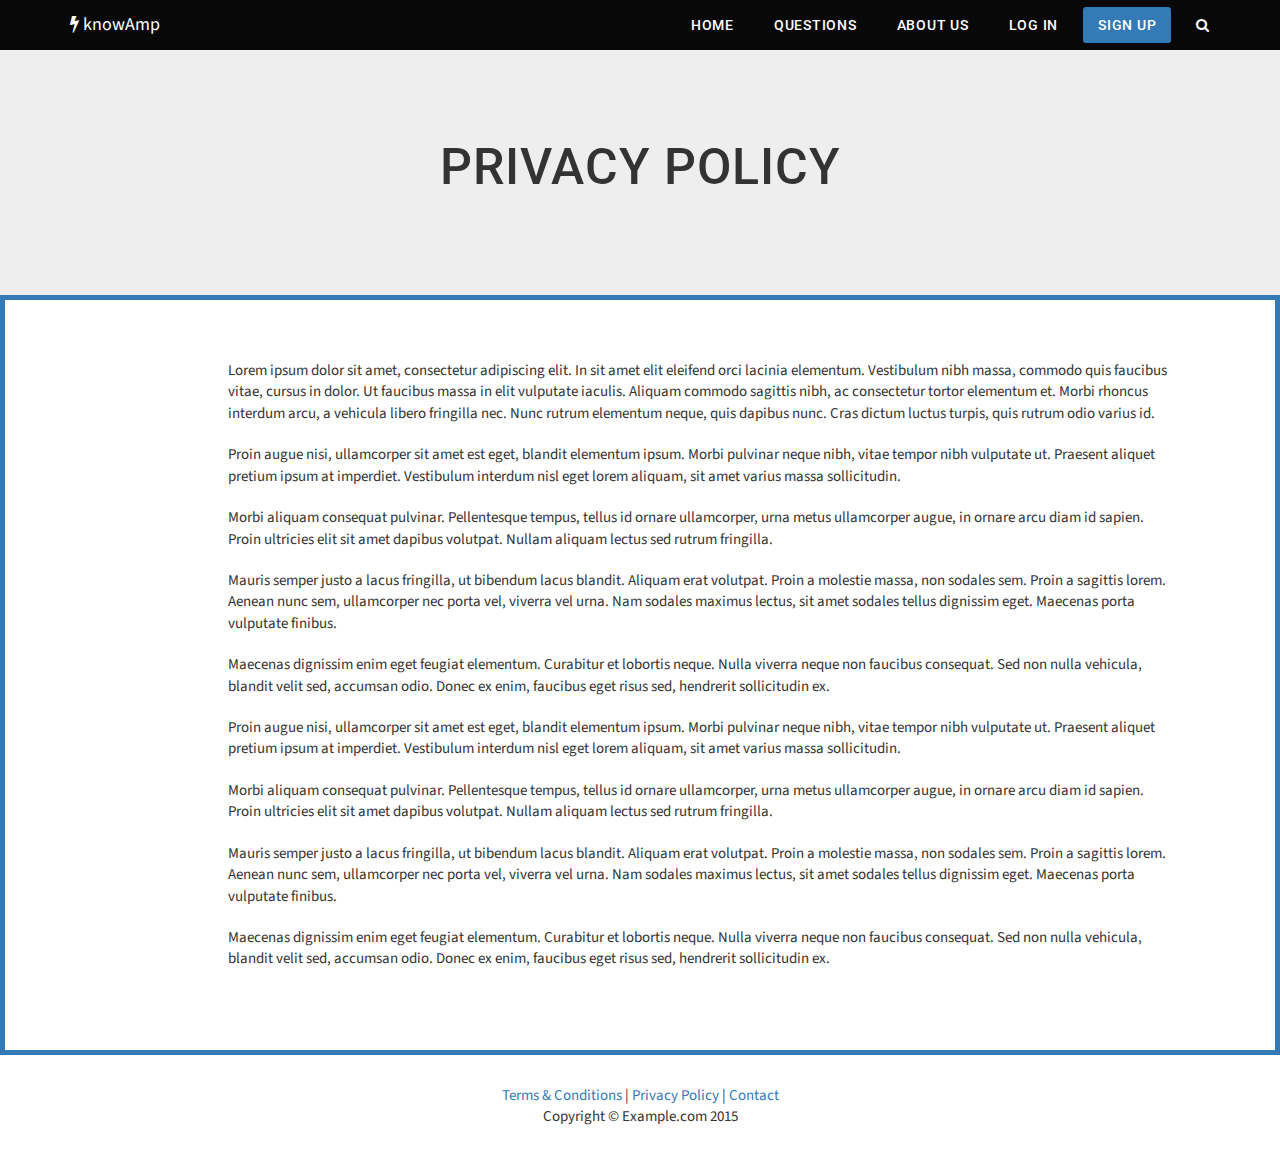
<file: privacy.html>
<!DOCTYPE html>
<!-- Template by Quackit.com -->
<html lang="en">
<head>
    <meta charset="utf-8">
    <meta http-equiv="X-UA-Compatible" content="IE=edge">
    <meta name="viewport" content="width=device-width, initial-scale=1">
    <!-- The above 3 meta tags *must* come first in the head; any other head content must come *after* these tags -->

    <title> knowAmp | Q&A Community </title>

    <!-- Bootstrap Core CSS -->
    <link href="css/bootstrap.min.css" rel="stylesheet">

    <!-- Custom CSS: You can use this stylesheet to override any Bootstrap styles and/or apply your own styles -->
    <link href="https://maxcdn.bootstrapcdn.com/font-awesome/4.7.0/css/font-awesome.min.css" rel="stylesheet" integrity="sha384-wvfXpqpZZVQGK6TAh5PVlGOfQNHSoD2xbE+QkPxCAFlNEevoEH3Sl0sibVcOQVnN" crossorigin="anonymous">
    <link href="https://fonts.googleapis.com/css?family=Roboto:400,500,700|Source+Sans+Pro:400,600" rel="stylesheet">
    <link href="css/custom.css" rel="stylesheet">

    <!-- HTML5 Shim and Respond.js IE8 support of HTML5 elements and media queries -->
    <!-- WARNING: Respond.js doesn't work if you view the page via file:// -->
    <!--[if lt IE 9]>
        <script src="https://oss.maxcdn.com/libs/html5shiv/3.7.0/html5shiv.js"></script>
        <script src="https://oss.maxcdn.com/libs/respond.js/1.4.2/respond.min.js"></script>
    <![endif]-->

</head>

<body>

    <!-- Navigation -->
    <nav class="navbar navbar-fixed-top" role="navigation">
        <div class="container">
            <!-- Logo and responsive toggle -->
            <div class="navbar-header">
                <button type="button" class="navbar-toggle" data-toggle="collapse" data-target="#navbar">
                    <span class="sr-only">Toggle navigation</span>
                    <span class="icon-bar"></span>
                    <span class="icon-bar"></span>
                    <span class="icon-bar"></span>
                </button>
                <a class="navbar-brand" href="#"><i class="fa fa-bolt" aria-hidden="true"></i> knowAmp </a>
            </div>
            <!-- Navbar links -->
            <div class="collapse navbar-collapse" id="navbar">
                <ul class="nav navbar-nav navbar-right">
                    <li class="active">
                        <a href="#">home</a>
                    </li>
                    <li>
                        <a href="#">questions</a>
                    </li>
                    <li>
                        <a href="#">about us</a>
                    </li> 
                    <li class="log_sign">
                    	<a href="#">log in</a>
                    </li>
                    <li class="log_sign sign_up">
                    	<a href="#">Sign Up</a>
                    </li>
                    <li>
                    	<a href="" role="button" data-toggle="modal" data-target="#myModal_search"> <i class="fa fa-search" aria-hidden="true"></i> </a>
                    </li>  
                </ul>

            </div>
            <!-- /.navbar-collapse -->
        </div>
        <!-- /.container -->
    </nav>

    <!-- Search Modal -->
	<div class="modal search_modal fade" id="myModal_search" tabindex="-1" role="dialog" aria-labelledby="myModalLabel">
	  	<div class="modal-dialog" role="document">
		    <div class="modal-content">
		      	<div class="modal-body">
		      		<h3 class="search_title"> Search knowAmp  </h3>
		        	<form class="main-search">
		        		<div class="form-group">
		        			<input type="search" name="main-search" class="form-control" placeholder="Enter Your Query Here...">
		        			<button type="submit" class="btn"> <i class="fa fa-search" aria-hidden="true"></i> </button>
		        		</div>

		        		<button type="button" class="close-modal" data-dismiss="modal" aria-label="Close"><span>&times;</span></button>
		        	</form>
		      	</div>
		    </div>
	  	</div>
	</div>

	<section class="main_content abt_content">
		<div class="container">
		  	<div class="row">
		  		<div class="col-md-12">
		  			<h1 class="title">Privacy policy</h1>
		  		</div>
			</div>
		</div>
	</section>

	<section class="main_content content">
		<div class="container">		
			<div class="row">
				<div class="col-md-10 col-md-offset-1">
					<p>
						Lorem ipsum dolor sit amet, consectetur adipiscing elit. In sit amet elit eleifend orci lacinia elementum. Vestibulum nibh massa, commodo quis faucibus vitae, cursus in dolor. Ut faucibus massa in elit vulputate iaculis.
						Aliquam commodo sagittis nibh, ac consectetur tortor elementum et. Morbi rhoncus interdum arcu, a vehicula libero fringilla nec. Nunc rutrum elementum neque, quis dapibus nunc. Cras dictum luctus turpis, quis rutrum odio varius id. 
					</p>

					<p>
						Proin augue nisi, ullamcorper sit amet est eget, blandit elementum ipsum. Morbi pulvinar neque nibh, vitae tempor nibh vulputate ut. Praesent aliquet pretium ipsum at imperdiet. Vestibulum interdum nisl eget lorem aliquam, sit amet varius massa sollicitudin. 
					</p>

					<p>
						Morbi aliquam consequat pulvinar. Pellentesque tempus, tellus id ornare ullamcorper, urna metus ullamcorper augue, in ornare arcu diam id sapien. Proin ultricies elit sit amet dapibus volutpat. Nullam aliquam lectus sed rutrum fringilla.
					</p>

					<p>
						Mauris semper justo a lacus fringilla, ut bibendum lacus blandit. Aliquam erat volutpat. Proin a molestie massa, non sodales sem. Proin a sagittis lorem. Aenean nunc sem, ullamcorper nec porta vel, viverra vel urna. Nam sodales maximus lectus, sit amet sodales tellus dignissim eget. Maecenas porta vulputate finibus. 
					</p>
					<p>
						Maecenas dignissim enim eget feugiat elementum. Curabitur et lobortis neque. Nulla viverra neque non faucibus consequat. Sed non nulla vehicula, blandit velit sed, accumsan odio. Donec ex enim, faucibus eget risus sed, hendrerit sollicitudin ex.
					</p>

					<p>
						Proin augue nisi, ullamcorper sit amet est eget, blandit elementum ipsum. Morbi pulvinar neque nibh, vitae tempor nibh vulputate ut. Praesent aliquet pretium ipsum at imperdiet. Vestibulum interdum nisl eget lorem aliquam, sit amet varius massa sollicitudin. 
					</p>

					<p>
						Morbi aliquam consequat pulvinar. Pellentesque tempus, tellus id ornare ullamcorper, urna metus ullamcorper augue, in ornare arcu diam id sapien. Proin ultricies elit sit amet dapibus volutpat. Nullam aliquam lectus sed rutrum fringilla.
					</p>

					<p>
						Mauris semper justo a lacus fringilla, ut bibendum lacus blandit. Aliquam erat volutpat. Proin a molestie massa, non sodales sem. Proin a sagittis lorem. Aenean nunc sem, ullamcorper nec porta vel, viverra vel urna. Nam sodales maximus lectus, sit amet sodales tellus dignissim eget. Maecenas porta vulputate finibus. 
					</p>
					<p>
						Maecenas dignissim enim eget feugiat elementum. Curabitur et lobortis neque. Nulla viverra neque non faucibus consequat. Sed non nulla vehicula, blandit velit sed, accumsan odio. Donec ex enim, faucibus eget risus sed, hendrerit sollicitudin ex.
					</p>
				</div>
			</div>
		</div>
	</section>

	
	<footer>
        
        <div class="small-print">
        	<div class="container">
        		<p><a href="#">Terms &amp; Conditions</a> | <a href="#">Privacy Policy</a> | <a href="#">Contact</a></p>
        		<p>Copyright &copy; Example.com 2015 </p>
        	</div>
        </div>
	</footer>

	
    <!-- jQuery -->
    <script src="js/jquery-1.11.3.min.js"></script>

    <!-- Bootstrap Core JavaScript -->
    <script src="js/bootstrap.min.js"></script>
	
	<!-- IE10 viewport bug workaround -->
	<script src="js/ie10-viewport-bug-workaround.js"></script>
	
	<!-- Placeholder Images -->
	<script src="js/holder.min.js"></script>

	<script type="text/javascript">
		$('#myModal_search').on('shown.bs.modal', function (e) {
		  	$('.modal-open').css('padding-right', '0');
		  	console.log('pass');
		});
	</script>
	
</body>

</html>
</file>
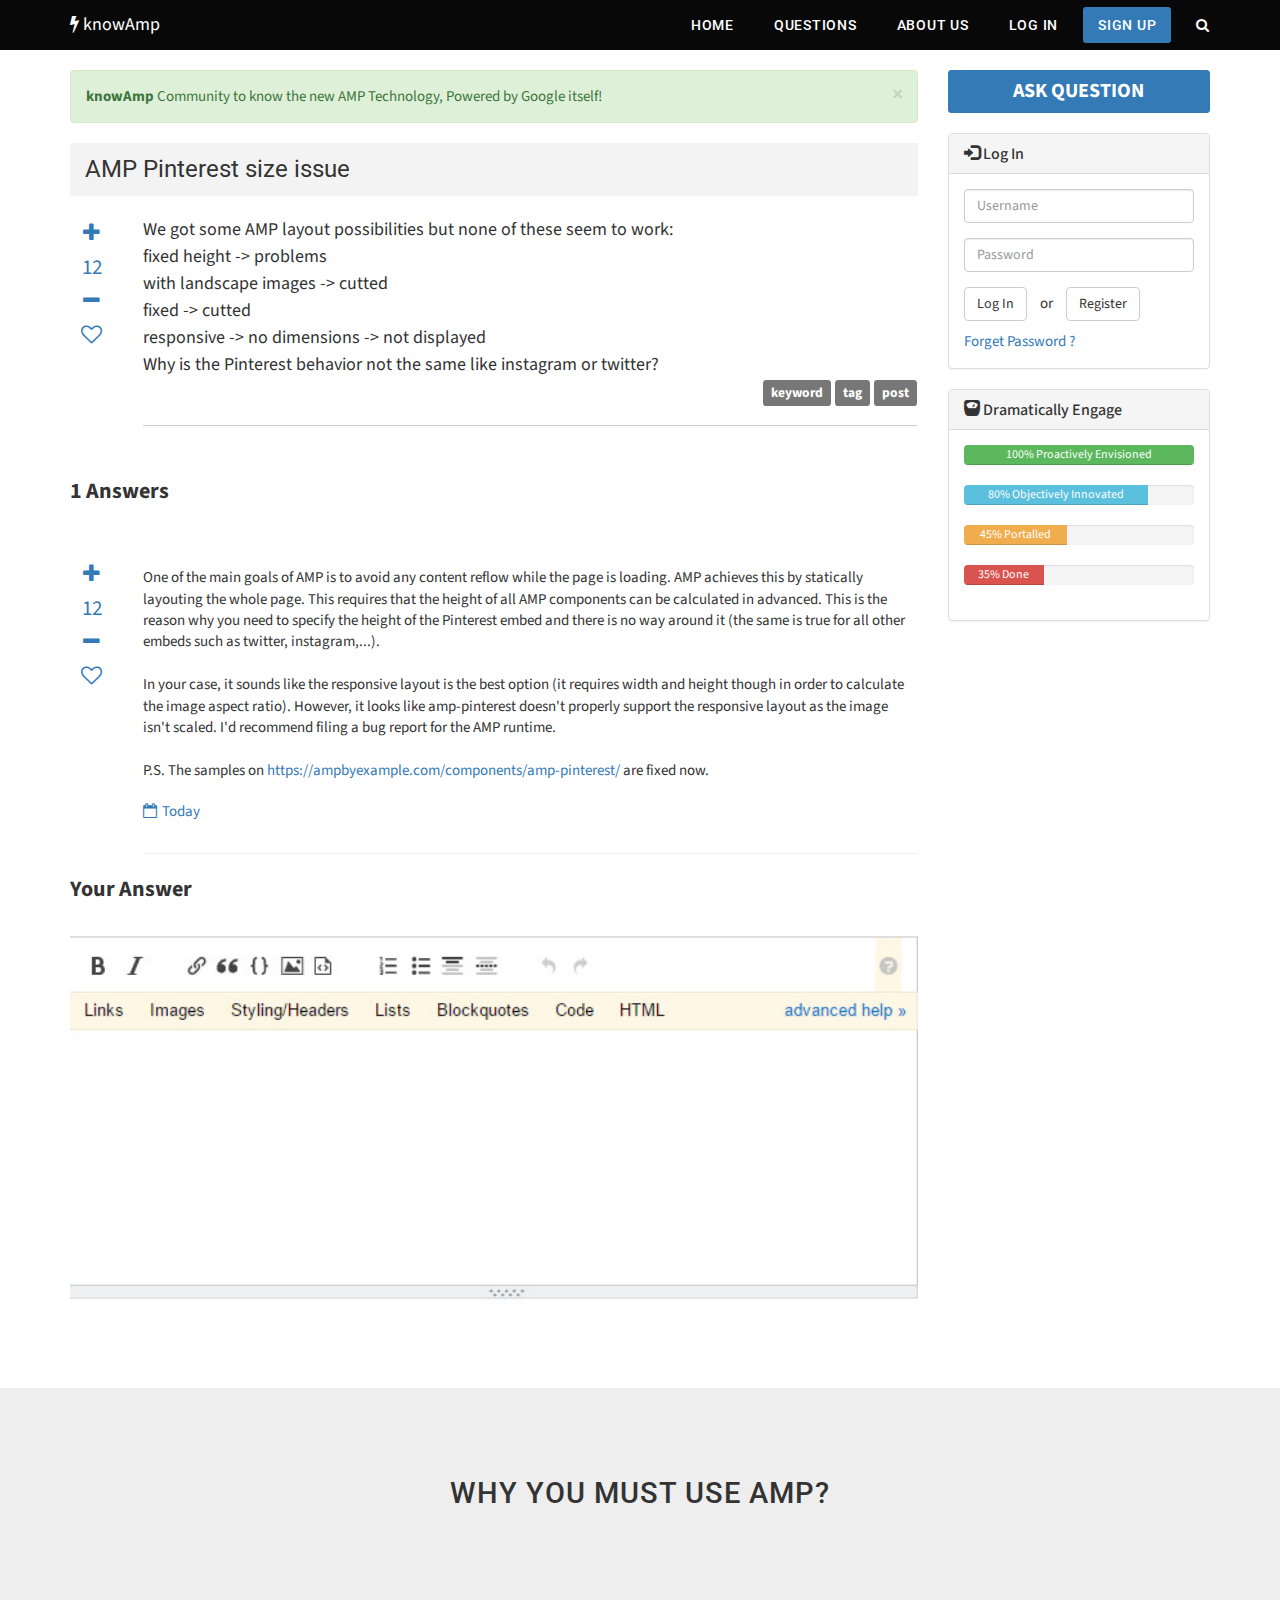
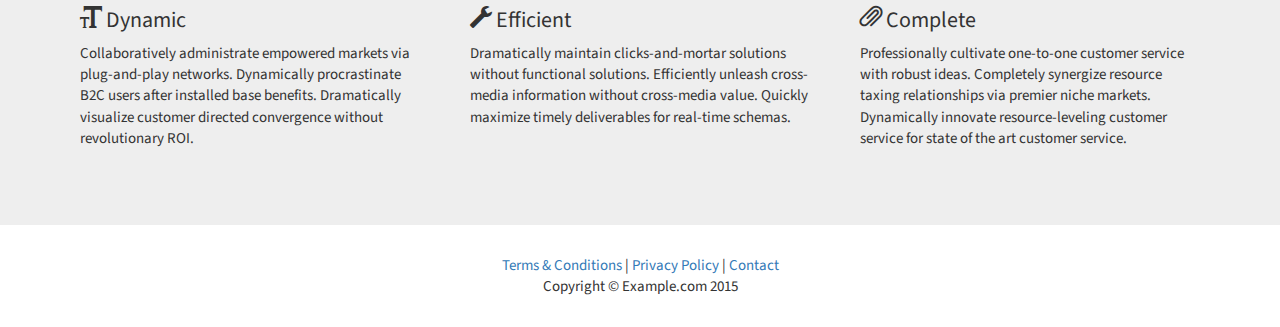
<file: que_main.html>
<!DOCTYPE html>
<!-- Template by Quackit.com -->
<html lang="en">
<head>
    <meta charset="utf-8">
    <meta http-equiv="X-UA-Compatible" content="IE=edge">
    <meta name="viewport" content="width=device-width, initial-scale=1">
    <!-- The above 3 meta tags *must* come first in the head; any other head content must come *after* these tags -->

    <title> knowAmp | Q&A Community </title>

    <!-- Bootstrap Core CSS -->
    <link href="css/bootstrap.min.css" rel="stylesheet">

    <!-- Custom CSS: You can use this stylesheet to override any Bootstrap styles and/or apply your own styles -->
    <link href="https://maxcdn.bootstrapcdn.com/font-awesome/4.7.0/css/font-awesome.min.css" rel="stylesheet" integrity="sha384-wvfXpqpZZVQGK6TAh5PVlGOfQNHSoD2xbE+QkPxCAFlNEevoEH3Sl0sibVcOQVnN" crossorigin="anonymous">
    <link href="https://fonts.googleapis.com/css?family=Roboto:400,500,700|Source+Sans+Pro:400,600" rel="stylesheet">
    <link href="css/custom.css" rel="stylesheet">

    <!-- HTML5 Shim and Respond.js IE8 support of HTML5 elements and media queries -->
    <!-- WARNING: Respond.js doesn't work if you view the page via file:// -->
    <!--[if lt IE 9]>
        <script src="https://oss.maxcdn.com/libs/html5shiv/3.7.0/html5shiv.js"></script>
        <script src="https://oss.maxcdn.com/libs/respond.js/1.4.2/respond.min.js"></script>
    <![endif]-->

</head>

<body>

    <!-- Navigation -->
    <nav class="navbar navbar-fixed-top" role="navigation">
        <div class="container">
            <!-- Logo and responsive toggle -->
            <div class="navbar-header">
                <button type="button" class="navbar-toggle" data-toggle="collapse" data-target="#navbar">
                    <span class="sr-only">Toggle navigation</span>
                    <span class="icon-bar"></span>
                    <span class="icon-bar"></span>
                    <span class="icon-bar"></span>
                </button>
                <a class="navbar-brand" href="#"><i class="fa fa-bolt" aria-hidden="true"></i> knowAmp </a>
            </div>
            <!-- Navbar links -->
            <div class="collapse navbar-collapse" id="navbar">
                <ul class="nav navbar-nav navbar-right">
                    <li class="active">
                        <a href="#">home</a>
                    </li>
                    <li>
                        <a href="#">questions</a>
                    </li>
                    <li>
                        <a href="#">about us</a>
                    </li> 
                    <li class="log_sign">
                    	<a href="#">log in</a>
                    </li>
                    <li class="log_sign sign_up">
                    	<a href="#">Sign Up</a>
                    </li>
                    <li>
                    	<a href="" role="button" data-toggle="modal" data-target="#myModal_search"> <i class="fa fa-search" aria-hidden="true"></i> </a>
                    </li>  
                </ul>

            </div>
            <!-- /.navbar-collapse -->
        </div>
        <!-- /.container -->
    </nav>

	<!-- Search Modal -->
	<div class="modal search_modal fade" id="myModal_search" tabindex="-1" role="dialog" aria-labelledby="myModalLabel">
	  	<div class="modal-dialog" role="document">
		    <div class="modal-content">
		      	<div class="modal-body">
		      		<h3 class="search_title"> Search knowAmp  </h3>
		        	<form class="main-search">
		        		<div class="form-group">
		        			<input type="search" name="main-search" class="form-control" placeholder="Enter Your Query Here...">
		        			<button type="submit" class="btn"> <i class="fa fa-search" aria-hidden="true"></i> </button>
		        		</div>

		        		<button type="button" class="close-modal" data-dismiss="modal" aria-label="Close"><span>&times;</span></button>
		        	</form>
		      	</div>
		    </div>
	  	</div>
	</div>

	<section class="main_content">
		<div class="container">
		  
		  	<div class="row">
				<!-- Left Column -->
				<div class="col-sm-9">
				
					<!-- Alert -->
					<div class="alert alert-success alert-dismissible" role="alert">
						<button type="button" class="close" data-dismiss="alert" aria-label="Close"><span aria-hidden="true">&times;</span></button>
						<strong>knowAmp</strong> Community to know the new AMP Technology, Powered by Google itself! 
					</div>		
				
					<!-- Articles -->
					<div class="row">
						<div class="col-xs-12">
							<div class="question_desc">
								<div class="main_que_asked">
									<p>AMP Pinterest size issue </p>
								</div>
								<div class="row">
									<div class="col-md-11 col-md-push-1">
										<div class="sub_desc_asked">
											<p> 
												We got some AMP layout possibilities but none of these seem to work:
												<br>
												fixed height -> problems  <br>
												with landscape images -> cutted <br> 
												fixed -> cutted <br>
												responsive -> no dimensions -> not displayed <br>
												Why is the Pinterest behavior not the same like instagram or twitter?	
											</p>

											<p class="text-right"><span class="label label-default">keyword</span> <span class="label label-default">tag</span> <span class="label label-default">post</span></p>
										</div>
									</div>
									<div class="col-md-1 col-md-pull-11">
										<div class="rate_box">
											<ul class="list-unstyled text-center">
												<li> <a href="#"> <i class="fa fa-plus" aria-hidden="true"></i> </a> </li>
												<li> <a href="#"> <span> 12 </span> </a> </li>
												<li> <a href="#"> <i class="fa fa-minus" aria-hidden="true"></i> </a> </li>
												<li> <a href="#"> <i class="fa fa-heart-o" aria-hidden="true"></i> <!-- <i class="fa fa-heart" aria-hidden="true"></i> --> </a> </li>
											</ul>
										</div>
									</div>
								</div>
								<div class="row">
									<div class="col-md-12">
										<p class="ans_count"> 1 Answers </p>
										<div class="row">
											<div class="col-md-11 col-md-push-1">									
												<div class="que_ans_box">
													<p>
														One of the main goals of AMP is to avoid any content reflow while the page is loading. AMP achieves this by statically layouting the whole page. This requires that the height of all AMP components can be calculated in advanced. This is the reason why you need to specify the height of the Pinterest embed and there is no way around it (the same is true for all other embeds such as twitter, instagram,...).
													<br><br>
														In your case, it sounds like the responsive layout is the best option (it requires width and height though in order to calculate the image aspect ratio). However, it looks like amp-pinterest doesn't properly support the responsive layout as the image isn't scaled. I'd recommend filing a bug report for the AMP runtime.
													<br><br>
														P.S. The samples on <a href="https://ampbyexample.com/components/amp-pinterest/" target="_blank"> https://ampbyexample.com/components/amp-pinterest/</a> are fixed now.
													</p>	

													<ul class="list-inline review_visit">
														<li><a href="#"><i class="fa fa-calendar-o" aria-hidden="true"></i>Today</a></li>
														<!-- <li><a href="#"><i class="fa fa-comments" aria-hidden="true"></i> 2 Comments</a></li>
														<li><a href="#"><i class="fa fa-eye" aria-hidden="true"></i> 8 Views</a></li> -->
													</ul>
												</div>
											</div>
											<div class="col-md-1 col-md-pull-11">
												<div class="rate_box">
													<ul class="list-unstyled text-center">
														<li> <a href="#"> <i class="fa fa-plus" aria-hidden="true"></i> </a> </li>
														<li> <a href="#"> <span> 12 </span> </a> </li>
														<li> <a href="#"> <i class="fa fa-minus" aria-hidden="true"></i> </a> </li>
														<li> <a href="#"> <i class="fa fa-heart-o" aria-hidden="true"></i> <!-- <i class="fa fa-heart" aria-hidden="true"></i> --> </a> </li>
													</ul>
												</div>
											</div>
										</div>

										<p class="ans_count"> Your Answer </p>
										<div class="row">
											<div class="col-md-12">
												<div class="custom_ans_box">
													<img src="img/placeholder_edit.jpg" class="img-responsive center-bolck wid100"> 
												</div>
											</div>
										</div>
									</div>
								</div>
							</div>				
						</div>
					</div>
				</div><!--/Center Column-->


			  <!-- Right Column -->
				<div class="col-sm-3">

					<!-- Ask Question Button -->

					<div class="ask_question">
						<a href="#myModal_ask" data-toggle="modal" data-target="#myModal_ask"> Ask Question </a>
					</div>
	 
					<!-- Form --> 
					<div class="panel panel-default login_box">
						<div class="panel-heading">
							<h3 class="panel-title">
								<span class="glyphicon glyphicon-log-in"></span> 
								Log In
							</h3>
						</div>
						<div class="panel-body">
							<form>
								<div class="form-group">
									<input type="text" class="form-control" id="uid" name="uid" placeholder="Username">
								</div>
								<div class="form-group">
									<input type="password" class="form-control" id="pwd" name="pwd" placeholder="Password">
								</div>
								<button type="submit" class="btn btn-default">Log In</button> <span> or </span>
								<a href="#" class="btn btn-default register"> Register </a>
								<p class="space10"> <a href="#"> Forget Password ? </a> </p>
							</form>
						</div>
					</div>
		 
					<!-- Progress Bars -->
					<div class="panel panel-default">
						<div class="panel-heading">
							<h3 class="panel-title">
								<span class="glyphicon glyphicon-scale"></span> 
								Dramatically Engage
							</h3>
						</div>
						<div class="panel-body">
							<div class="progress">
								<div class="progress-bar progress-bar-success" role="progressbar" aria-valuenow="100"
								aria-valuemin="0" aria-valuemax="100" style="width:100%">
									100% Proactively Envisioned
								</div>
							</div>
							<div class="progress">
								<div class="progress-bar progress-bar-info" role="progressbar" aria-valuenow="80"
								aria-valuemin="0" aria-valuemax="100" style="width:80%">
									80% Objectively Innovated
								</div>
							</div>
							<div class="progress">
								<div class="progress-bar progress-bar-warning" role="progressbar" aria-valuenow="45"
								aria-valuemin="0" aria-valuemax="100" style="width:45%">
									45% Portalled
								</div>
							</div>
							<div class="progress">
								<div class="progress-bar progress-bar-danger" role="progressbar" aria-valuenow="35"
								aria-valuemin="0" aria-valuemax="100" style="width:35%">
									35% Done
								</div>
							</div>
						</div>
					</div>				

				</div><!--/Right Column -->
			</div>

		</div><!--/container-fluid-->
	</section>

	<div class="modal search_modal fade" id="myModal_ask" tabindex="-1" role="dialog" aria-labelledby="myModalLabel">
	  	<div class="modal-dialog" role="document">
		    <div class="modal-content">
			    <div class="container">
			    	<div class="row">
			    		<div class="col-md-10 col-md-offset-1">
					      	<div class="modal-body ques_ask_box">
					      		<h3 class="search_title text-left"> Welcome to knowAmp  </h3>
					      		<p class="space20">
					      			We’d love to help you, but the reality is that not every question gets answered. To improve your chances, here are some tips:<br>
									Search, and research
								<br><br>
									Have you thoroughly searched for an answer before asking your question? Sharing your research helps everyone. Tell us what you found (on this site or elsewhere) and why it didn’t meet your needs. This demonstrates that you’ve taken the time to try to help yourself, it saves us from reiterating obvious answers, and above all, it helps you get a more specific and relevant answer!
					      		</p>
					        	<form class="main-search">
					        		<div class="form-group">
					        			<input type="search" name="main-search" class="form-control" placeholder="Enter Your Query Here...">
					        			<button type="submit" class="btn"> <i class="fa fa-search" aria-hidden="true"></i> </button>
					        		</div>

					        		<button type="button" class="close-modal" data-dismiss="modal" aria-label="Close"><span>&times;</span></button>
					        	</form>

					        	<p> Still upset about your question and stucked then ask the questtion and wait till someone get back to you.   <a href="#" class="ask_btn btn btn-default btn-info"> Ask Now </a> </p>
					      	</div> 		    			
			    		</div>
			    	</div>
			    </div>
		    </div>
	  	</div>
	</div>

	<section class="why_amp">
		
		<div class="footer-blurb">
			<div class="container">
				<div class="row">
					<div class="col-md-12">
						<h3 class="title"> why you must use amp? </h3>
					</div>
				</div>
				<div class="row">
					<div class="col-sm-4 footer-blurb-item">
						<h3><span class="glyphicon glyphicon-text-size"></span> Dynamic</h3>
						<p>Collaboratively administrate empowered markets via plug-and-play networks. Dynamically procrastinate B2C users after installed base benefits. Dramatically visualize customer directed convergence without revolutionary ROI.</p>
					</div>
					<div class="col-sm-4 footer-blurb-item">
						<h3><span class="glyphicon glyphicon-wrench"></span> Efficient</h3>
						<p>Dramatically maintain clicks-and-mortar solutions without functional solutions. Efficiently unleash cross-media information without cross-media value. Quickly maximize timely deliverables for real-time schemas. </p>
					</div>
					<div class="col-sm-4 footer-blurb-item">
						<h3><span class="glyphicon glyphicon-paperclip"></span> Complete</h3>
						<p>Professionally cultivate one-to-one customer service with robust ideas. Completely synergize resource taxing relationships via premier niche markets. Dynamically innovate resource-leveling customer service for state of the art customer service.</p>
					</div>

				</div>
				<!-- /.row -->	
			</div>
        </div>
	</section>
	
	<footer>
        
        <div class="small-print">
        	<div class="container">
        		<p><a href="#">Terms &amp; Conditions</a> | <a href="#">Privacy Policy</a> | <a href="#">Contact</a></p>
        		<p>Copyright &copy; Example.com 2015 </p>
        	</div>
        </div>
	</footer>

	
    <!-- jQuery -->
    <script src="js/jquery-1.11.3.min.js"></script>

    <!-- Bootstrap Core JavaScript -->
    <script src="js/bootstrap.min.js"></script>
	
	<!-- IE10 viewport bug workaround -->
	<script src="js/ie10-viewport-bug-workaround.js"></script>
	
	<!-- Placeholder Images -->
	<script src="js/holder.min.js"></script>

	<script type="text/javascript">
		$('#myModal_search').on('shown.bs.modal', function (e) {
		  	$('.modal-open').css('padding-right', '0');
		  	console.log('pass');
		});
	</script>
	
</body>

</html>
</file>
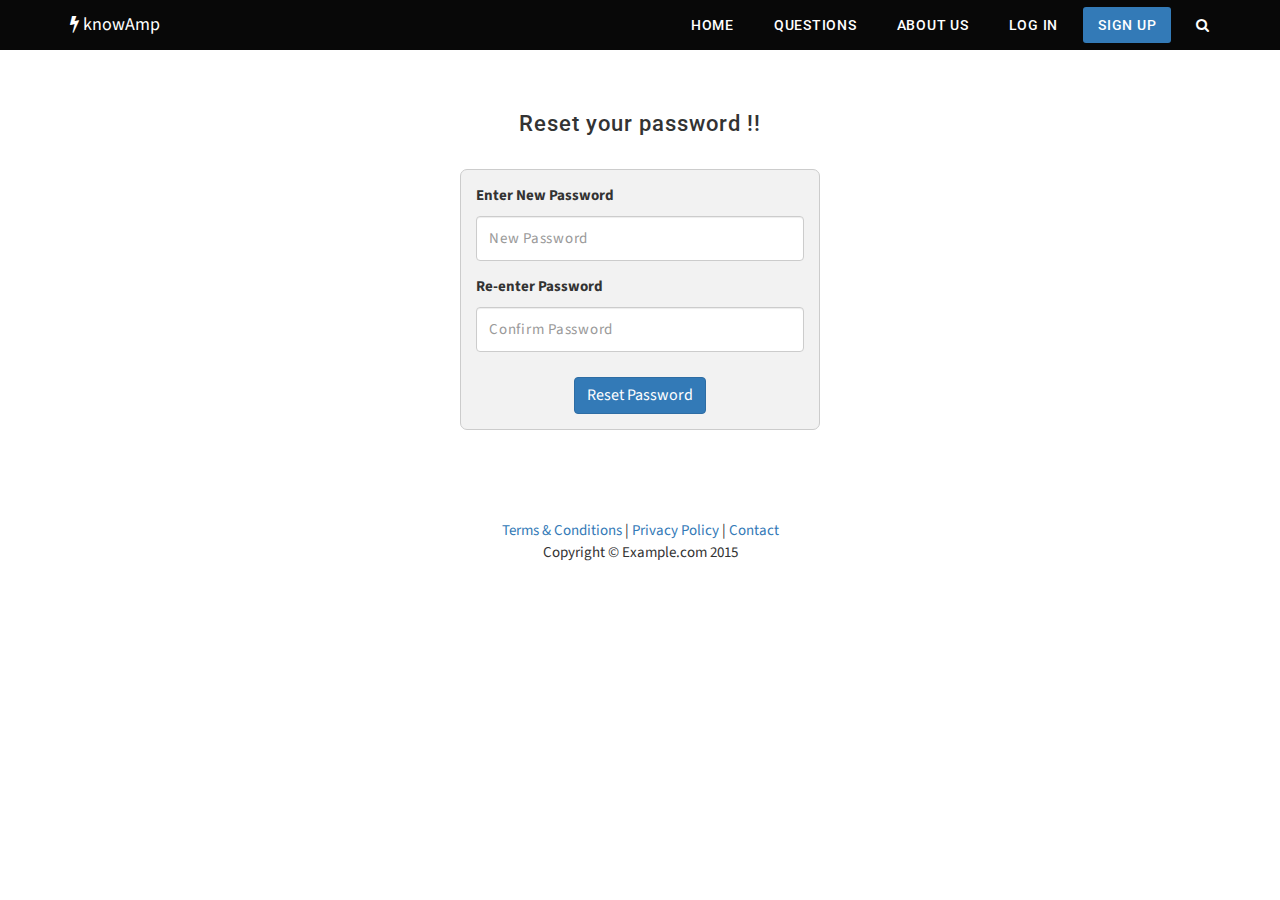
<file: reset.html>
<!DOCTYPE html>
<!-- Template by Quackit.com -->
<html lang="en">
<head>
    <meta charset="utf-8">
    <meta http-equiv="X-UA-Compatible" content="IE=edge">
    <meta name="viewport" content="width=device-width, initial-scale=1">
    <!-- The above 3 meta tags *must* come first in the head; any other head content must come *after* these tags -->

    <title> knowAmp | Sign Up </title>

    <!-- Bootstrap Core CSS -->
    <link href="css/bootstrap.min.css" rel="stylesheet">

    <!-- Custom CSS: You can use this stylesheet to override any Bootstrap styles and/or apply your own styles -->
    <link href="https://maxcdn.bootstrapcdn.com/font-awesome/4.7.0/css/font-awesome.min.css" rel="stylesheet" integrity="sha384-wvfXpqpZZVQGK6TAh5PVlGOfQNHSoD2xbE+QkPxCAFlNEevoEH3Sl0sibVcOQVnN" crossorigin="anonymous">
    <link href="https://fonts.googleapis.com/css?family=Roboto:400,500,700|Source+Sans+Pro:400,600" rel="stylesheet">
    <link href="css/custom.css" rel="stylesheet">

    <!-- HTML5 Shim and Respond.js IE8 support of HTML5 elements and media queries -->
    <!-- WARNING: Respond.js doesn't work if you view the page via file:// -->
    <!--[if lt IE 9]>
        <script src="https://oss.maxcdn.com/libs/html5shiv/3.7.0/html5shiv.js"></script>
        <script src="https://oss.maxcdn.com/libs/respond.js/1.4.2/respond.min.js"></script>
    <![endif]-->

</head>

<body>

    <!-- Navigation -->
    <nav class="navbar navbar-fixed-top" role="navigation">
        <div class="container">
            <!-- Logo and responsive toggle -->
            <div class="navbar-header">
                <button type="button" class="navbar-toggle" data-toggle="collapse" data-target="#navbar">
                    <span class="sr-only">Toggle navigation</span>
                    <span class="icon-bar"></span>
                    <span class="icon-bar"></span>
                    <span class="icon-bar"></span>
                </button>
                <a class="navbar-brand" href="#"><i class="fa fa-bolt" aria-hidden="true"></i> knowAmp </a>
            </div>
            <!-- Navbar links -->
            <div class="collapse navbar-collapse" id="navbar">
                <ul class="nav navbar-nav navbar-right">
                    <li class="active">
                        <a href="#">home</a>
                    </li>
                    <li>
                        <a href="#">questions</a>
                    </li>
                    <li>
                        <a href="#">about us</a>
                    </li> 
                    <li class="log_sign">
                    	<a href="#">log in</a>
                    </li>
                    <li class="log_sign sign_up">
                    	<a href="#">Sign Up</a>
                    </li>
                    <li>
                    	<a href="" role="button" data-toggle="modal" data-target="#myModal_search"> <i class="fa fa-search" aria-hidden="true"></i> </a>
                    </li>  
                </ul>

            </div>
            <!-- /.navbar-collapse -->
        </div>
        <!-- /.container -->
    </nav>

    <!-- Search Modal -->
	<div class="modal search_modal fade" id="myModal_search" tabindex="-1" role="dialog" aria-labelledby="myModalLabel">
	  	<div class="modal-dialog" role="document">
		    <div class="modal-content">
		      	<div class="modal-body">
		      		<h3 class="search_title"> Search knowAmp  </h3>
		        	<form class="main-search">
		        		<div class="form-group">
		        			<input type="search" name="main-search" class="form-control" placeholder="Enter Your Query Here...">
		        			<button type="submit" class="btn"> <i class="fa fa-search" aria-hidden="true"></i> </button>
		        		</div>

		        		<button type="button" class="close-modal" data-dismiss="modal" aria-label="Close"><span>&times;</span></button>
		        	</form>
		      	</div>
		    </div>
	  	</div>
	</div>

	<section class="signup_box">
		<div class="container">
			<div class="row">
				<div class="col-md-12">
					<h3 class="title">
						Reset your password !!
					</h3>
				</div>
			</div>
			<div class="row">
				<div class="col-md-4 col-md-offset-4">
					<form class="middle_form">
						<div class="row">
							<div class="col-md-12 form-group">
								<label>Enter New Password</label>
								<input type="password" name="password" class="form-control" required="" placeholder="New Password">
							</div>
							<div class="col-md-12 form-group">
								<label>Re-enter Password</label>
								<input type="password" name="confirm_password" class="form-control" required="" placeholder="Confirm Password">
							</div>
						</div>
						<div class="row">
							<div class="col-md-12 text-center">
								<button type="submit" class="btn btn-primary fsize16 space10">Reset Password</button>
							</div>
						</div>
					</form>
				</div>
			</div><!-- 
			<div class="row">
				<div class="col-md-8 col-md-offset-2">
					<div class="middle_form space20">
						<p> Already registered? <a href="#"> Log In </a> </p>
					</div>
				</div>
			</div> -->
		</div>
	</section>
	
	<footer>
        
        <div class="small-print">
        	<div class="container">
        		<p><a href="#">Terms &amp; Conditions</a> | <a href="#">Privacy Policy</a> | <a href="#">Contact</a></p>
        		<p>Copyright &copy; Example.com 2015 </p>
        	</div>
        </div>
	</footer>

	
    <!-- jQuery -->
    <script src="js/jquery-1.11.3.min.js"></script>

    <!-- Bootstrap Core JavaScript -->
    <script src="js/bootstrap.min.js"></script>
	
	<!-- IE10 viewport bug workaround -->
	<script src="js/ie10-viewport-bug-workaround.js"></script>
	
	<!-- Placeholder Images -->
	<script src="js/holder.min.js"></script>

	<script type="text/javascript">
		$('#myModal_search').on('shown.bs.modal', function (e) {
		  	$('.modal-open').css('padding-right', '0');
		  	console.log('pass');
		});
	</script>
	
</body>

</html>
</file>
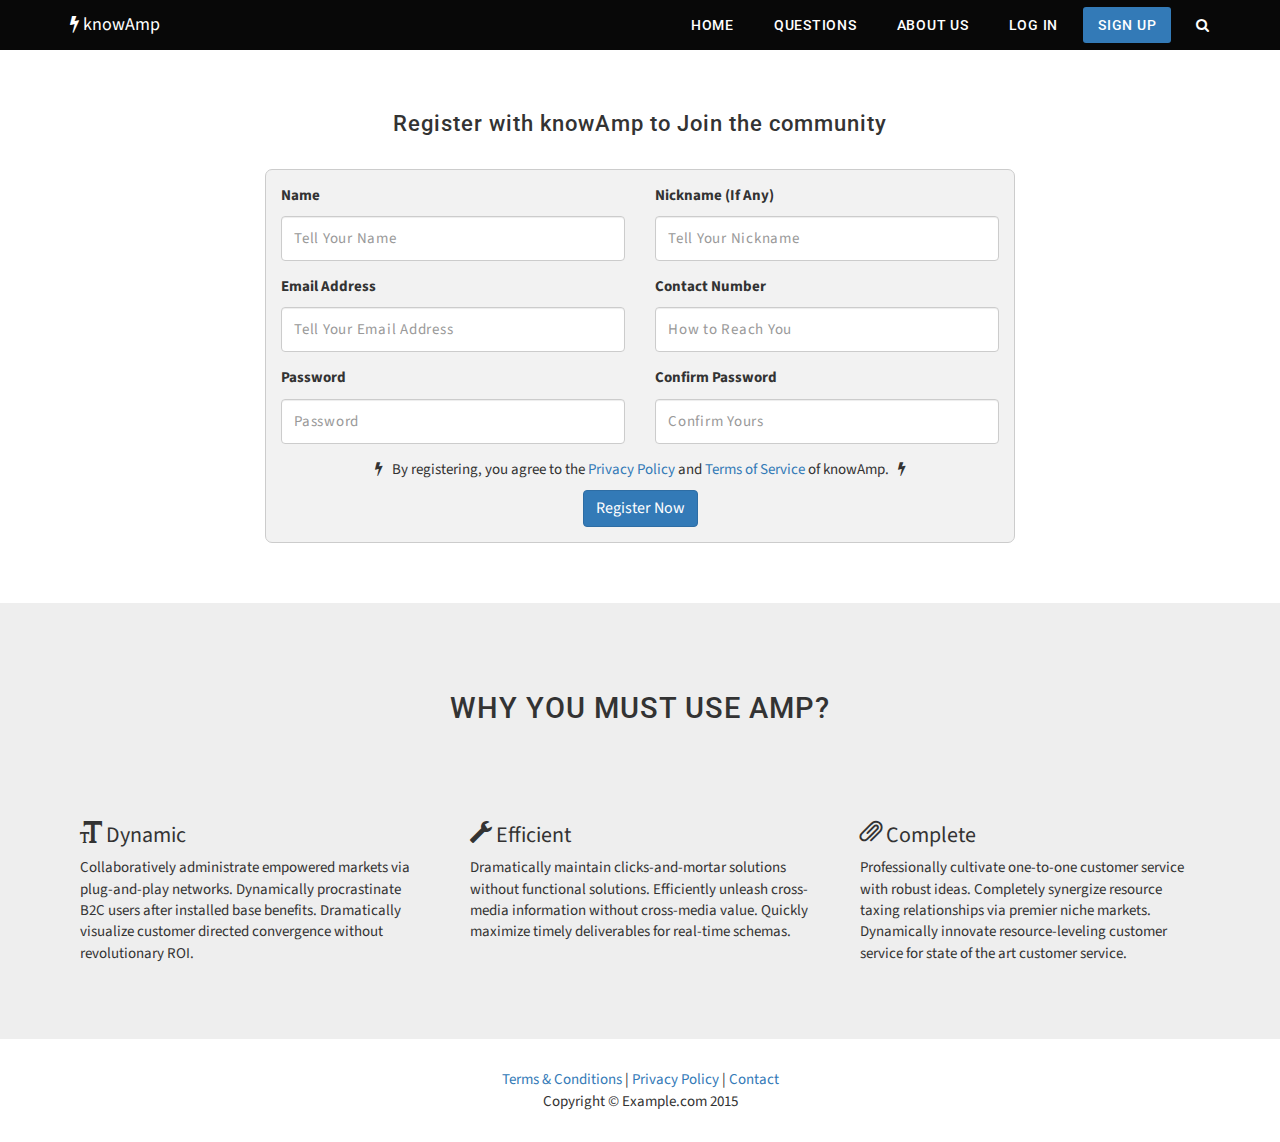
<file: signup.html>
<!DOCTYPE html>
<!-- Template by Quackit.com -->
<html lang="en">
<head>
    <meta charset="utf-8">
    <meta http-equiv="X-UA-Compatible" content="IE=edge">
    <meta name="viewport" content="width=device-width, initial-scale=1">
    <!-- The above 3 meta tags *must* come first in the head; any other head content must come *after* these tags -->

    <title> knowAmp | Sign Up </title>

    <!-- Bootstrap Core CSS -->
    <link href="css/bootstrap.min.css" rel="stylesheet">

    <!-- Custom CSS: You can use this stylesheet to override any Bootstrap styles and/or apply your own styles -->
    <link href="https://maxcdn.bootstrapcdn.com/font-awesome/4.7.0/css/font-awesome.min.css" rel="stylesheet" integrity="sha384-wvfXpqpZZVQGK6TAh5PVlGOfQNHSoD2xbE+QkPxCAFlNEevoEH3Sl0sibVcOQVnN" crossorigin="anonymous">
    <link href="https://fonts.googleapis.com/css?family=Roboto:400,500,700|Source+Sans+Pro:400,600" rel="stylesheet">
    <link href="css/custom.css" rel="stylesheet">

    <!-- HTML5 Shim and Respond.js IE8 support of HTML5 elements and media queries -->
    <!-- WARNING: Respond.js doesn't work if you view the page via file:// -->
    <!--[if lt IE 9]>
        <script src="https://oss.maxcdn.com/libs/html5shiv/3.7.0/html5shiv.js"></script>
        <script src="https://oss.maxcdn.com/libs/respond.js/1.4.2/respond.min.js"></script>
    <![endif]-->

</head>

<body>

    <!-- Navigation -->
    <nav class="navbar navbar-fixed-top" role="navigation">
        <div class="container">
            <!-- Logo and responsive toggle -->
            <div class="navbar-header">
                <button type="button" class="navbar-toggle" data-toggle="collapse" data-target="#navbar">
                    <span class="sr-only">Toggle navigation</span>
                    <span class="icon-bar"></span>
                    <span class="icon-bar"></span>
                    <span class="icon-bar"></span>
                </button>
                <a class="navbar-brand" href="#"><i class="fa fa-bolt" aria-hidden="true"></i> knowAmp </a>
            </div>
            <!-- Navbar links -->
            <div class="collapse navbar-collapse" id="navbar">
                <ul class="nav navbar-nav navbar-right">
                    <li class="active">
                        <a href="#">home</a>
                    </li>
                    <li>
                        <a href="#">questions</a>
                    </li>
                    <li>
                        <a href="#">about us</a>
                    </li> 
                    <li class="log_sign">
                    	<a href="#">log in</a>
                    </li>
                    <li class="log_sign sign_up">
                    	<a href="#">Sign Up</a>
                    </li>
                    <li>
                    	<a href="" role="button" data-toggle="modal" data-target="#myModal_search"> <i class="fa fa-search" aria-hidden="true"></i> </a>
                    </li>  
                </ul>

            </div>
            <!-- /.navbar-collapse -->
        </div>
        <!-- /.container -->
    </nav>

    <!-- Search Modal -->
	<div class="modal search_modal fade" id="myModal_search" tabindex="-1" role="dialog" aria-labelledby="myModalLabel">
	  	<div class="modal-dialog" role="document">
		    <div class="modal-content">
		      	<div class="modal-body">
		      		<h3 class="search_title"> Search knowAmp  </h3>
		        	<form class="main-search">
		        		<div class="form-group">
		        			<input type="search" name="main-search" class="form-control" placeholder="Enter Your Query Here...">
		        			<button type="submit" class="btn"> <i class="fa fa-search" aria-hidden="true"></i> </button>
		        		</div>

		        		<button type="button" class="close-modal" data-dismiss="modal" aria-label="Close"><span>&times;</span></button>
		        	</form>
		      	</div>
		    </div>
	  	</div>
	</div>

	<section class="signup_box">
		<div class="container">
			<div class="row">
				<div class="col-md-12">
					<h3 class="title">
						Register with knowAmp to Join the community
					</h3>
				</div>
			</div>
			<div class="row">
				<div class="col-md-8 col-md-offset-2">
					<form class="middle_form">
						<div class="row">
							<div class="col-md-6 form-group">
								<label> Name </label>
								<input type="text" name="name" class="form-control" required="" placeholder="Tell Your Name">
							</div>
							<div class="col-md-6 form-group">
								<label> Nickname (If Any) </label>
								<input type="text" name="nickname" class="form-control" placeholder="Tell Your Nickname">
							</div>
						</div>
						<div class="row">
							<div class="col-md-6 form-group">
								<label> Email Address </label>
								<input type="email" name="email" class="form-control" required="" placeholder="Tell Your Email Address">
							</div>
							<div class="col-md-6 form-group">
								<label> Contact Number </label>
								<input type="tel" name="contact_number" class="form-control" required="" placeholder="How to Reach You">
							</div>
						</div>
						<div class="row">
							<div class="col-md-6 form-group">
								<label>Password</label>
								<input type="password" name="password" class="form-control" required="" placeholder="Password">
							</div>
							<div class="col-md-6 form-group">
								<label>Confirm Password</label>
								<input type="password" name="confirm_password" class="form-control" required="" placeholder="Confirm Yours">
							</div>
						</div>
						<div class="row">
							<div class="col-md-12 text-center">
								<p> <i class="fa fa-bolt" aria-hidden="true"></i> &nbsp; By registering, you agree to the <a href="#">Privacy Policy</a> and <a href="#">Terms of Service</a> of knowAmp.  &nbsp; <i class="fa fa-bolt" aria-hidden="true"></i></p>
								<button type="submit" class="btn btn-primary fsize16 space10">Register Now</button>
							</div>
						</div>
					</form>
				</div>
			</div><!-- 
			<div class="row">
				<div class="col-md-8 col-md-offset-2">
					<div class="middle_form space20">
						<p> Already registered? <a href="#"> Log In </a> </p>
					</div>
				</div>
			</div> -->
		</div>
	</section>

	<section class="why_amp">
		
		<div class="footer-blurb">
			<div class="container">
				<div class="row">
					<div class="col-md-12">
						<h3 class="title"> why you must use amp? </h3>
					</div>
				</div>
				<div class="row">
					<div class="col-sm-4 footer-blurb-item">
						<h3><span class="glyphicon glyphicon-text-size"></span> Dynamic</h3>
						<p>Collaboratively administrate empowered markets via plug-and-play networks. Dynamically procrastinate B2C users after installed base benefits. Dramatically visualize customer directed convergence without revolutionary ROI.</p>
					</div>
					<div class="col-sm-4 footer-blurb-item">
						<h3><span class="glyphicon glyphicon-wrench"></span> Efficient</h3>
						<p>Dramatically maintain clicks-and-mortar solutions without functional solutions. Efficiently unleash cross-media information without cross-media value. Quickly maximize timely deliverables for real-time schemas. </p>
					</div>
					<div class="col-sm-4 footer-blurb-item">
						<h3><span class="glyphicon glyphicon-paperclip"></span> Complete</h3>
						<p>Professionally cultivate one-to-one customer service with robust ideas. Completely synergize resource taxing relationships via premier niche markets. Dynamically innovate resource-leveling customer service for state of the art customer service.</p>
					</div>

				</div>
				<!-- /.row -->	
			</div>
        </div>
	</section>
	
	<footer>
        
        <div class="small-print">
        	<div class="container">
        		<p><a href="#">Terms &amp; Conditions</a> | <a href="#">Privacy Policy</a> | <a href="#">Contact</a></p>
        		<p>Copyright &copy; Example.com 2015 </p>
        	</div>
        </div>
	</footer>

	
    <!-- jQuery -->
    <script src="js/jquery-1.11.3.min.js"></script>

    <!-- Bootstrap Core JavaScript -->
    <script src="js/bootstrap.min.js"></script>
	
	<!-- IE10 viewport bug workaround -->
	<script src="js/ie10-viewport-bug-workaround.js"></script>
	
	<!-- Placeholder Images -->
	<script src="js/holder.min.js"></script>

	<script type="text/javascript">
		$('#myModal_search').on('shown.bs.modal', function (e) {
		  	$('.modal-open').css('padding-right', '0');
		  	console.log('pass');
		});
	</script>
	
</body>

</html>
</file>
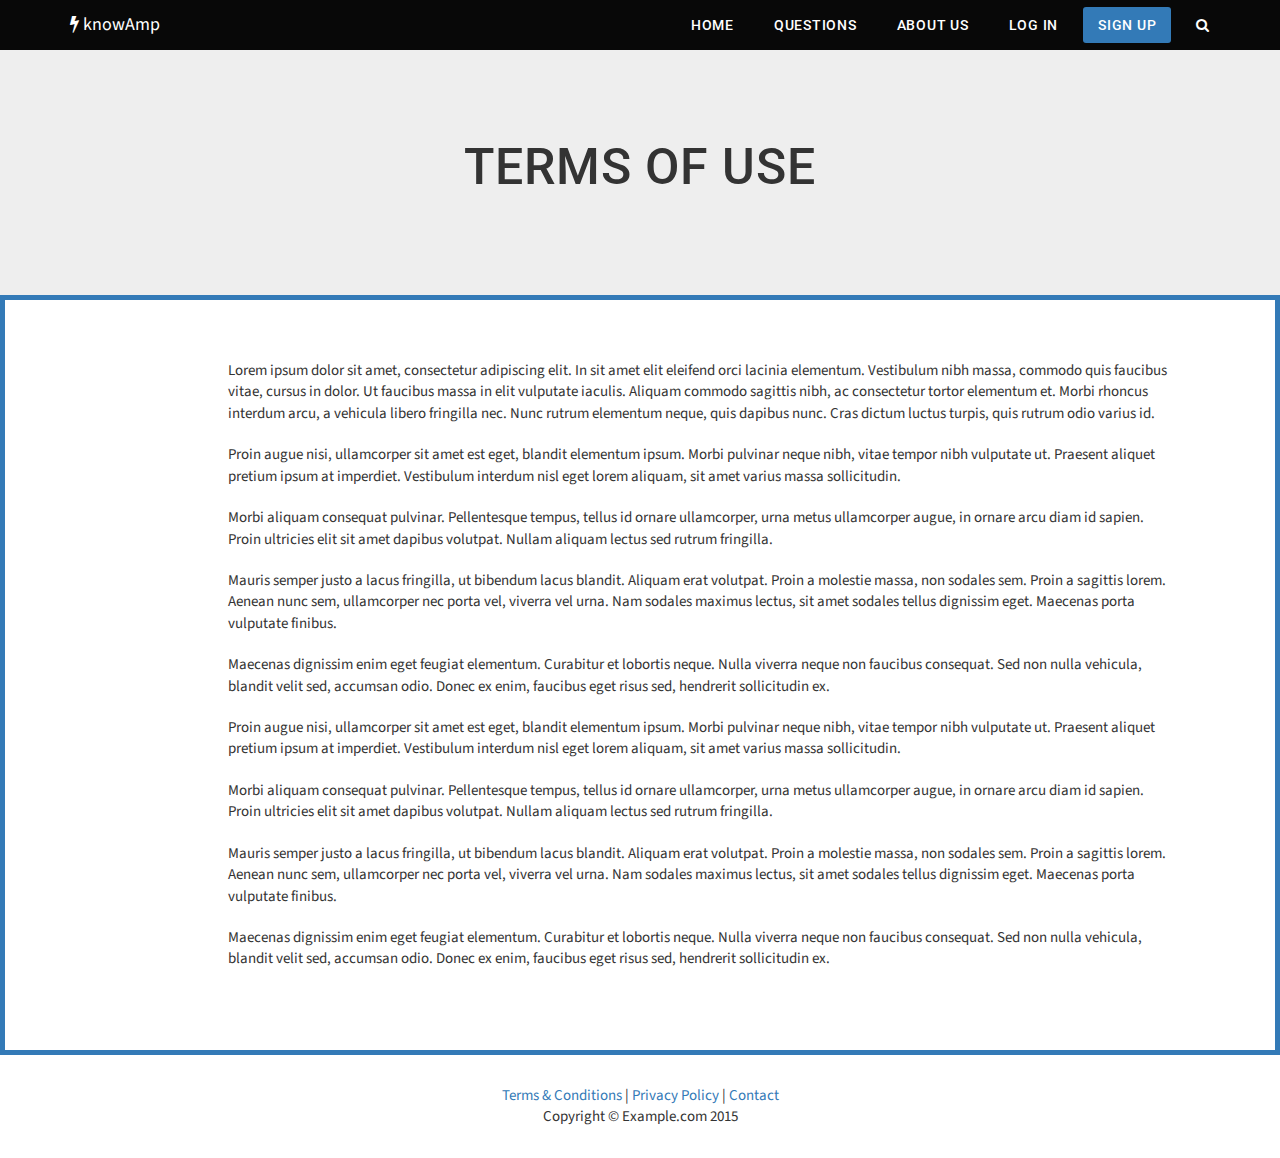
<file: terms.html>
<!DOCTYPE html>
<!-- Template by Quackit.com -->
<html lang="en">
<head>
    <meta charset="utf-8">
    <meta http-equiv="X-UA-Compatible" content="IE=edge">
    <meta name="viewport" content="width=device-width, initial-scale=1">
    <!-- The above 3 meta tags *must* come first in the head; any other head content must come *after* these tags -->

    <title> knowAmp | Q&A Community </title>

    <!-- Bootstrap Core CSS -->
    <link href="css/bootstrap.min.css" rel="stylesheet">

    <!-- Custom CSS: You can use this stylesheet to override any Bootstrap styles and/or apply your own styles -->
    <link href="https://maxcdn.bootstrapcdn.com/font-awesome/4.7.0/css/font-awesome.min.css" rel="stylesheet" integrity="sha384-wvfXpqpZZVQGK6TAh5PVlGOfQNHSoD2xbE+QkPxCAFlNEevoEH3Sl0sibVcOQVnN" crossorigin="anonymous">
    <link href="https://fonts.googleapis.com/css?family=Roboto:400,500,700|Source+Sans+Pro:400,600" rel="stylesheet">
    <link href="css/custom.css" rel="stylesheet">

    <!-- HTML5 Shim and Respond.js IE8 support of HTML5 elements and media queries -->
    <!-- WARNING: Respond.js doesn't work if you view the page via file:// -->
    <!--[if lt IE 9]>
        <script src="https://oss.maxcdn.com/libs/html5shiv/3.7.0/html5shiv.js"></script>
        <script src="https://oss.maxcdn.com/libs/respond.js/1.4.2/respond.min.js"></script>
    <![endif]-->

</head>

<body>

    <!-- Navigation -->
    <nav class="navbar navbar-fixed-top" role="navigation">
        <div class="container">
            <!-- Logo and responsive toggle -->
            <div class="navbar-header">
                <button type="button" class="navbar-toggle" data-toggle="collapse" data-target="#navbar">
                    <span class="sr-only">Toggle navigation</span>
                    <span class="icon-bar"></span>
                    <span class="icon-bar"></span>
                    <span class="icon-bar"></span>
                </button>
                <a class="navbar-brand" href="#"><i class="fa fa-bolt" aria-hidden="true"></i> knowAmp </a>
            </div>
            <!-- Navbar links -->
            <div class="collapse navbar-collapse" id="navbar">
                <ul class="nav navbar-nav navbar-right">
                    <li class="active">
                        <a href="#">home</a>
                    </li>
                    <li>
                        <a href="#">questions</a>
                    </li>
                    <li>
                        <a href="#">about us</a>
                    </li> 
                    <li class="log_sign">
                    	<a href="#">log in</a>
                    </li>
                    <li class="log_sign sign_up">
                    	<a href="#">Sign Up</a>
                    </li>
                    <li>
                    	<a href="" role="button" data-toggle="modal" data-target="#myModal_search"> <i class="fa fa-search" aria-hidden="true"></i> </a>
                    </li>  
                </ul>

            </div>
            <!-- /.navbar-collapse -->
        </div>
        <!-- /.container -->
    </nav>

    <!-- Search Modal -->
	<div class="modal search_modal fade" id="myModal_search" tabindex="-1" role="dialog" aria-labelledby="myModalLabel">
	  	<div class="modal-dialog" role="document">
		    <div class="modal-content">
		      	<div class="modal-body">
		      		<h3 class="search_title"> Search knowAmp  </h3>
		        	<form class="main-search">
		        		<div class="form-group">
		        			<input type="search" name="main-search" class="form-control" placeholder="Enter Your Query Here...">
		        			<button type="submit" class="btn"> <i class="fa fa-search" aria-hidden="true"></i> </button>
		        		</div>

		        		<button type="button" class="close-modal" data-dismiss="modal" aria-label="Close"><span>&times;</span></button>
		        	</form>
		      	</div>
		    </div>
	  	</div>
	</div>

	<section class="main_content abt_content">
		<div class="container">
		  	<div class="row">
		  		<div class="col-md-12">
		  			<h1 class="title">Terms of Use</h1>
		  		</div>
			</div>
		</div>
	</section>

	<section class="main_content content">
		<div class="container">		
			<div class="row">
				<div class="col-md-10 col-md-offset-1">
					<p>
						Lorem ipsum dolor sit amet, consectetur adipiscing elit. In sit amet elit eleifend orci lacinia elementum. Vestibulum nibh massa, commodo quis faucibus vitae, cursus in dolor. Ut faucibus massa in elit vulputate iaculis.
						Aliquam commodo sagittis nibh, ac consectetur tortor elementum et. Morbi rhoncus interdum arcu, a vehicula libero fringilla nec. Nunc rutrum elementum neque, quis dapibus nunc. Cras dictum luctus turpis, quis rutrum odio varius id. 
					</p>

					<p>
						Proin augue nisi, ullamcorper sit amet est eget, blandit elementum ipsum. Morbi pulvinar neque nibh, vitae tempor nibh vulputate ut. Praesent aliquet pretium ipsum at imperdiet. Vestibulum interdum nisl eget lorem aliquam, sit amet varius massa sollicitudin. 
					</p>

					<p>
						Morbi aliquam consequat pulvinar. Pellentesque tempus, tellus id ornare ullamcorper, urna metus ullamcorper augue, in ornare arcu diam id sapien. Proin ultricies elit sit amet dapibus volutpat. Nullam aliquam lectus sed rutrum fringilla.
					</p>

					<p>
						Mauris semper justo a lacus fringilla, ut bibendum lacus blandit. Aliquam erat volutpat. Proin a molestie massa, non sodales sem. Proin a sagittis lorem. Aenean nunc sem, ullamcorper nec porta vel, viverra vel urna. Nam sodales maximus lectus, sit amet sodales tellus dignissim eget. Maecenas porta vulputate finibus. 
					</p>
					<p>
						Maecenas dignissim enim eget feugiat elementum. Curabitur et lobortis neque. Nulla viverra neque non faucibus consequat. Sed non nulla vehicula, blandit velit sed, accumsan odio. Donec ex enim, faucibus eget risus sed, hendrerit sollicitudin ex.
					</p>

					<p>
						Proin augue nisi, ullamcorper sit amet est eget, blandit elementum ipsum. Morbi pulvinar neque nibh, vitae tempor nibh vulputate ut. Praesent aliquet pretium ipsum at imperdiet. Vestibulum interdum nisl eget lorem aliquam, sit amet varius massa sollicitudin. 
					</p>

					<p>
						Morbi aliquam consequat pulvinar. Pellentesque tempus, tellus id ornare ullamcorper, urna metus ullamcorper augue, in ornare arcu diam id sapien. Proin ultricies elit sit amet dapibus volutpat. Nullam aliquam lectus sed rutrum fringilla.
					</p>

					<p>
						Mauris semper justo a lacus fringilla, ut bibendum lacus blandit. Aliquam erat volutpat. Proin a molestie massa, non sodales sem. Proin a sagittis lorem. Aenean nunc sem, ullamcorper nec porta vel, viverra vel urna. Nam sodales maximus lectus, sit amet sodales tellus dignissim eget. Maecenas porta vulputate finibus. 
					</p>
					<p>
						Maecenas dignissim enim eget feugiat elementum. Curabitur et lobortis neque. Nulla viverra neque non faucibus consequat. Sed non nulla vehicula, blandit velit sed, accumsan odio. Donec ex enim, faucibus eget risus sed, hendrerit sollicitudin ex.
					</p>
				</div>
			</div>
		</div>
	</section>

	
	<footer>
        
        <div class="small-print">
        	<div class="container">
        		<p><a href="#">Terms &amp; Conditions</a> | <a href="#">Privacy Policy</a> | <a href="#">Contact</a></p>
        		<p>Copyright &copy; Example.com 2015 </p>
        	</div>
        </div>
	</footer>

	
    <!-- jQuery -->
    <script src="js/jquery-1.11.3.min.js"></script>

    <!-- Bootstrap Core JavaScript -->
    <script src="js/bootstrap.min.js"></script>
	
	<!-- IE10 viewport bug workaround -->
	<script src="js/ie10-viewport-bug-workaround.js"></script>
	
	<!-- Placeholder Images -->
	<script src="js/holder.min.js"></script>

	<script type="text/javascript">
		$('#myModal_search').on('shown.bs.modal', function (e) {
		  	$('.modal-open').css('padding-right', '0');
		  	console.log('pass');
		});
	</script>
	
</body>

</html>
</file>
<file: css/custom.css>
/*==========================================================*/
/*Different Font Families*/
/*==========================================================*/
@font-face {
    font-family: 'copperplate-gothic-light';
    src: url(../fonts/copperplate-gothic-light.ttf) format('truetype');
}

@font-face {
    font-family: 'PeignotLTStd-Bold';
    src: url('../fonts/Peignot/PeignotLTStd-Bold.otf');
    font-weight: normal;
    font-style: normal;
}

@font-face {
    font-family: 'PeignotLTStd-Demi';
    src: url('../fonts/Peignot/PeignotLTStd-Demi.otf');
    font-weight: normal;
    font-style: normal;
}

@font-face {
    font-family: 'PeignotLTStd-Light';
    src: url('../fonts/Peignot/PeignotLTStd-Light.eot');
    src: url('../fonts/Peignot/PeignotLTStd-Light.otf') format('opentype'),
    url('../fonts/Peignot/PeignotLTStd-Light.ttf') format('truetype');
    font-weight: normal;
    font-style: normal;
}

@font-face {
    font-family: 'slick';
    src: url('../fonts/slick.eot');
    src: url('../fonts/slick.svg') format('svg'),
    url('../fonts/slick.ttf') format('truetype'),
    url('../fonts/slick.woff') format('woff');
    font-weight: normal;
    font-style: normal;
}

::-moz-selection { 
    background: #fcf8e3;
}

::selection {
    background: #fcf8e3;
}

::-webkit-selection {
    background: #fcf8e3;
}

/*===============================================================================================================================================================================*/
/*============================================================================Common Css Files===================================================================================*/
/*===============================================================================================================================================================================*/

/*==============================================================*/
/*Top Space with Margin*/
/*==============================================================*/
.space0 {
    margin-top: 0px !important;
    margin-bottom: 0 !important
}

.space2 {
    margin-top: 2px !important;
}

.space5 {
    margin-top: 5px !important;
}

.space10 {
    margin-top: 10px !important;
}

.space24 {
    margin-top: 24px !important;
}

.space15 {
    margin-top: 15px !important;
}

.space20 {
    margin-top: 20px !important;
}

.space25 {
    margin-top: 25px !important;
}

.space30 {
    margin-top: 30px !important;
}

.space35 {
    margin-top: 35px !important;
}

.space40 {
    margin-top: 40px !important;
}

.space50 {
    margin-top: 50px !important;
}

.space60 {
    margin-top: 60px !important;
}

.space70 {
    margin-top: 70px !important;
}

.space80 {
    margin-top: 80px !important;
}

.space90 {
    margin-top: 90px !important;
}

.space100 {
    margin-top: 100px !important;
}

.space110 {
    margin-top: 110px !important;
}

.space-5 {
    margin-top: -5px !important;
}

/*===================================================================*/
/*Font-size and weight*/
/*===================================================================*/
.fsize10 {
    font-size: 10px !important;
}

.fsize12 {
    font-size: 12px !important;
}

.fsize14 {
    font-size: 14px !important;
}

.fsize16 {
    font-size: 16px !important;
}

.fsize18 {
    font-size: 18px !important;
}

.fsize20 {
    font-size: 20px !important;
}

.fsize22 {
    font-size: 22px !important;
}

.fsize24 {
    font-size: 24px !important;
}

.fsize26 {
    font-size: 26px !important;
}

.fsize28 {
    font-size: 28px !important;
}

.fsize30 {
    font-size: 30px !important;
}

.fsize32 {
    font-size: 32px !important;
}

.fsize34 {
    font-size: 34px !important;
}

.fsize36 {
    font-size: 36px !important;
}

.fsize38 {
    font-size: 38px !important;
}

.fsize40 {
    font-size: 40px !important;
}

.fsize42 {
    font-size: 42px !important;
}

.fsize44 {
    font-size: 44px !important;
}

.fsize46 {
    font-size: 46px !important;
}

.fsize48 {
    font-size: 48px !important;
}

.fsize50 {
    font-size: 50px !important;
}

.f100 {
    font-weight: 100;
}

.f200 {
    font-weight: 200;
}

.f300 {
    font-weight: 300;
}

.f400 {
    font-weight: 400;
}

.f500 {
    font-weight: 500;
}

.f600 {
    font-weight: 600;
}

.f700 {
    font-weight: 700;
}

.f900 {
    font-weight: 900;
}

/*====================================================================*/
/*Width*/
/*=====================================================================*/

.wid30 {
    width: 30%;
}

.wid40 {
    width: 40%;
}

.wid50 {
    width: 50%;
}

.wid60 {
    width: 60%;
}

.wid70 {
    width: 70%;
}

.wid80 {
    width: 80%;
}

.wid90 {
    width: 90%;
}

.wid100 {
    width: 100%;
}

/*===================Change a style of placeholder====================*/

::-webkit-input-placeholder {
}

::-moz-placeholder {
}

/* firefox 19+ */
:-ms-input-placeholder {
}

input:-moz-placeholder {
}

.anti-row {
    margin-right: 0px !important;
    margin-left: 0px !important;
}

/*==================================================================*/

/*==============================================================================================================================================================================*/
/*=======================================================================Common Css Ends Here===================================================================================*/
/*==============================================================================================================================================================================*/

/*===========================================================*/
/*Css on HTML Tags*/
/*============================================================*/

html, body {
    height: 100%;
}

body {
    padding-top: 50px;
    font-family: 'Source Sans Pro', sans-serif;
    font-size: 15px;
}

p, ul, ol {
    margin-bottom: 0;
}

#side-carousel img {
    margin: 0 auto;
    }
 
.small-print {
    background-color: #fff;
    padding: 30px 0;
}

.feature,
.page-intro,
.article-intro,
.small-print {
    text-align: center;
}

/* header css */

.navbar-fixed-top {
    top: 0;
    border-width: 0 0 1px;
    background: #080808;
    width: 100%;
    margin-bottom: 0;
    padding: 0px 0;
    border: 0px;
    color: #fff;
}

.navbar-toggle {
    border: 1px solid #fff;
}

.navbar-toggle .icon-bar {
    background: #fff;
}

.navbar-fixed-top a {
    color: #fff;
}

.navbar-fixed-top.affix {
    padding: 0;
    transition: padding 0.3s linear;
}

.nav>li>a {
    font-family: 'Roboto', sans-serif;
    font-weight: 500;
    font-size: 14px;
    text-transform: uppercase;
    letter-spacing: 0.75px;
    margin-left: 10px;
}

.nav>li.log_sign>a {
    /* margin-left:0; */
}

.nav>li.log_sign.sign_up>a {
    background: #337ab7;
    padding: 8px 15px;
    margin: 7px 0;
    border-radius: 3px;
    margin-left: 10px;
}

.nav>li>a:hover,
.nav>li>a:focus {
    color: #fff;
    background: #333;
    outline: 0;
}

.search_modal {
    padding-right: 0 !important;
}

.search_modal,
.search_modal .modal-content {
    height: 100%;
    width: 100%;
}

.search_modal .modal-dialog {
    width: 100%;
    margin: 0 auto;
    height: 100%;
}

.search_modal .modal-content {
    border: 0;
    border-radius: 0;
    background: #eee;
}

.main-search {
    max-width: 600px;
    margin: 0 auto;
    margin-top: 30px;
}

.main-search .form-group {
    position: relative;
}

.main-search .form-control {height: 55px;box-shadow: none;border: 1px solid #ddd;margin-top: 20px;padding: 6px 23px;font-size: 19px;}

.main-search .btn {
    background: transparent;
    position: absolute;
    top: 6px;
    right: 10px;
    font-size: 22px;
}

.search_title {
    text-align: center;
    font-size: 30px;
    margin-top: 100px;
    line-height: 1.4;
}

.search_title.text-left {
    text-align: left;
}

.close-modal {
    background: transparent;
    border: 0;
    position: absolute;
    top: 20%;
    right: 20%;
    font-size: 40px;
    line-height: 1;
}

/* header css ends */



/* Login Box */

.login_box .btn-default {
    margin-right: 10px;
}

.login_box .btn-default.register {
    margin-left: 10px;
    margin-right: 0;
}

/* Ends */

.main_content {
    padding: 20px 0 70px;
}

.ask_question>a{
    border: 1px solid #337ab7;
    border-radius: 3px;
    padding: 6px 12px;
    display: block;
    margin-bottom: 20px;
    text-align: center;
    background: #337ab7;
    color: #fff;
    text-transform: uppercase;
    font-weight: 700;
    font-size: 20px;
    text-decoration: none;
    transition: all 0.3s linear;
}

.ask_question>a:hover,
.ask_question>a:focus {
    text-decoration: none;
    background: transparent;
    color: #337ab7
}

.why_amp {
    padding: 60px 0;
    background: #eee;
}

.title {
    font-family: 'Roboto', sans-serif;
    font-size: 29px;
    text-align: center;
    font-weight: 500;
    letter-spacing: 1px;
    text-transform: uppercase;
    margin: 30px 0;
}

.question_box {
    padding: 10px 0;
    border-bottom: 1px solid #ccc;
}

.question_box .btn-default {
    margin-top: 20px;
}

.main_que_asked {
    background: rgba(238, 238, 238, 0.68);
    padding: 9px 15px;
    font-size: 24px;
    font-family: 'Roboto'
}

.rate_box {
    margin-top: 20px;
    font-size: 20px;
}

.rate_box li>a {
    display: block;
    padding: 2px 0;
    /* height: 35px; */
    /* width: 35px; */
    margin-left: auto;
    margin-right: auto;
    margin-bottom: 0px;
    text-align: center;
    font-size: 21px;
}

.que_ans_box {
    padding: 30px 0;
    border-bottom: 1px solid #eee;
    min-height: 210px;
}

.rate_box li:first-child>a, 
.rate_box li:nth-child(3)>a{
    /* border: 1px solid #ddd; */
    /* border-radius: 50%; */
}

.rate_box li:last-child>a {
    font-size: 21px;
}

.sub_desc_asked {
    font-size: 18px;
    font-weight: 400;
    line-height: 1.5;
    border-bottom: 1px solid #ccc;
    padding: 20px 0;
    margin-bottom: 30px;
}

.ans_count {
    font-size: 22px;
    font-weight: 700;
    position: relative;
    margin-bottom: 30px;
    margin-top: 20px;
}

.review_visit {
    margin-top: 20px;  
}
 
.review_visit li>a .fa{
    margin-right: 5px;  
}

.footer-blurb-item {
    padding: 15px 25px;
    margin-top: 20px;
}

.footer-blurb-item h3 {
    font-size: 22px;
    font-weight: 400;
    margin-top: 30px;
}

.ques_ask_box .main-search {
    margin-left: 0;
    width: 100%;
}

/* sign up box Starts */

.signup_box {
    padding: 60px 0;
}

.signup_box .title {
    font-size: 22px;
    text-transform: none;
    margin-top: 0;
    line-height: 1.3
}

.middle_form {
    border: 1px solid #ccc;
    border-radius: 7px;
    padding: 15px;
    background: #f2f2f2;
}

.middle_form label {
    display: block;
    margin-bottom: 10px;
}

.middle_form .form-control {
    min-height: 45px;
    padding: 12px;
    font-size: 15px;
    letter-spacing: 0.75px;

}
/* sign up box Ends */


/* Ask Question Css Starts */

.fa-fa-title .fa {
    margin-right: 10px;
}

.fa-angle-list>li>a{
    display: block;
    position: relative;
    padding-left: 20px;
}

.fa-angle-list>li>a:after {
    content: '\f105';
    font-family: 'FontAwesome';
    position: absolute;
    top: 0;
    left: 0;
}

/* Ask Question Css Ends */

/* About us */

.main_content.abt_content {
    padding: 60px 0px 70px;
    background: #eee;
    position: relative;
}

.abt_content .title {
    font-size: 50px;
}

.content p {
    margin-bottom: 20px;
}

.main-forget.main-search {
    max-width: 460px;
}

.main-forget.main-search .btn {
    background: #337ab7;
    position: static;
    /* font-size: 16px; */
    /* letter-spacing: 0.50px; */
    margin-top: 20px;
}

.note {
    margin-top: 40px;
    color: #888;
    font-size: 13px;
}

.blue_clr {
    color: #337ab7;
}

/* About Us Page Starts */

.hero_banner {
    height: 100%;
    background: #6fb8f7;
    color: #286090;
    font-size: 15px;
    letter-spacing: 1px;
}

.hero_name {
    font-size: 55px;
    font-weight: 700;
    color: #F0F0F3;
    letter-spacing: normal;
    margin-bottom: 30px;
}

.view_table {
    display: table;
    width: 100%;
    height: 100%;
}

.view_cell {
    display: table-cell;
    height: 100%;
    width: 100%;
    vertical-align: middle;
}

.hero_banner .btn {
    border: 1px solid #272626;
    color: #fff;
    margin-top: 30px;
    text-transform: uppercase;
    font-weight: 600;
    padding: 11px 22px;
    background: #272626;
    font-size: 18px;
    border-radius: 0;
}

.inner_padding {
    padding: 50px 0;
}

.offwhite_content {
    background: #f1f2f1;
}

.left_content {
    padding: 70px;
    background: #fff;
    margin-top: 80px;
    margin-left: -190px;
}

.content {
    border: 5px solid #337ab7;
    padding: 60px;
    position: relative;
    z-index: 1;
    padding-left: 110px;
    padding-right: 100px;
}

.right_img {
    position: relative;
    z-index: 1;
}

.content_name {
    font-size: 43px;
    font-weight: 700;
    color: #272626;
    position: relative;
    padding-bottom: 15px;
    margin-bottom: 20px;
    letter-spacing: 0px;
}

.content_name:after {
    content: '';
    position: absolute;
    bottom: 0;
    width: 20px;
    height: 4px;
    background: #FF9800;
    left: 0;
}

.left_content.right_content {
    margin-left: 0;
    margin-right: -190px;
}

.right_content .content {
    padding-left: 50px;
    padding-right: 100px;
}

.counter_que {
    padding: 50px 0;
    margin-top: 30px;
}

.counter_content {
    height: 230px;
    text-align: center;
    font-size: 36px;
    line-height: 1.2;
    color: #fff;
}

.counter_content h4 {
    font-size: 40px;
    text-transform: capitalize;
    font-weight: 700;
}

.blue_bg {
    background: #6fb8f7;
}

.grey_bg {
    background: #9e9e9e;
}

.counter_content {
    height: 230px;
    text-align: center;
}

.counter_content h4 {

}

/* About Us page Ends */


/* Media Queries */

@media (max-width: 1199px) {
    .left_content {
        padding: 50px;
        margin-top: 60px;
        margin-left: -120px;
    }
    .content {
        padding: 50px;
        padding-left: 70px;
        padding-right: 70px;
    }
    .right_content .content {
        padding-left: 50px;
        padding-right: 70px;
    }
    .left_content.right_content {
        margin-right: -120px;
    }
}

@media (max-width: 991px) {
    .left_content {
        padding: 50px;
        margin-top: 40px;
        margin-bottom: 40px;
        margin-left: 0;
    }
    .left_content.right_content {
        margin-right: 0;
    }
    .right_img {
        margin: 40px 0;
    }
}

@media (max-width: 767px) {
    .hero_name {
        font-size: 40px;
    }
    .nav>li>a, .nav>li.log_sign.sign_up>a {
        margin-left: 0;
    }
}

@media (max-width: 520px) {
    .content, .right_content .content {
        padding: 30px;
        padding-left: 30px;
        padding-right: 30px;
    }
    .left_content {
        padding: 30px;
        margin-top: 20px;
        margin-bottom: 20px;
        margin-left: 0;
    }
    .inner_padding {
        padding: 20px 0;
    }
    .counter_que {
        padding: 0px;
        margin-top: 0px;
    }
}

@media (max-width: 400px) {
    .hero_name, .content_name {
        font-size: 26px;
    }
    .hero_banner {
        font-size: 13px;
    }
    .hero_banner .btn {
        padding: 9px 20px;
        font-size: 14px;
    }
    .content, .left_content, .right_content .content {
        padding: 20px;
    }
    .right_img {
        margin: 20px 0;
    }
}
</file>
